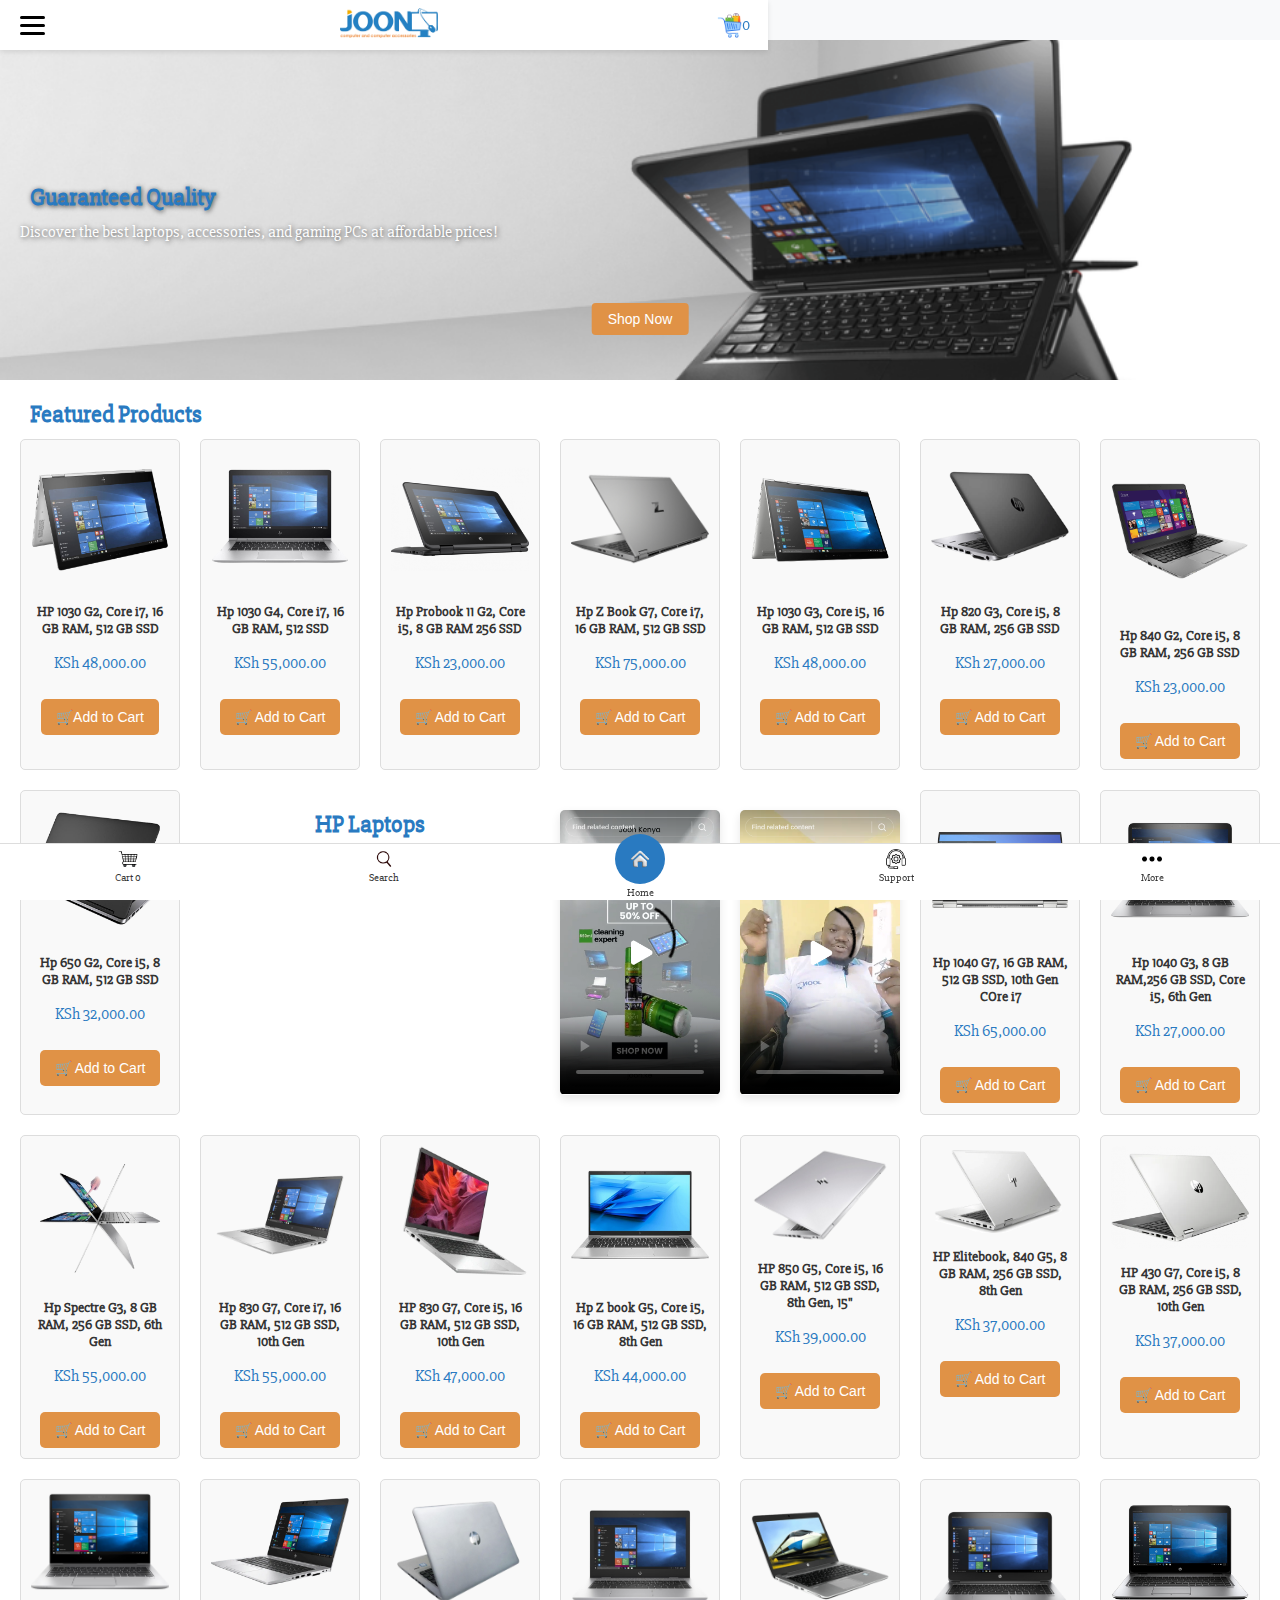
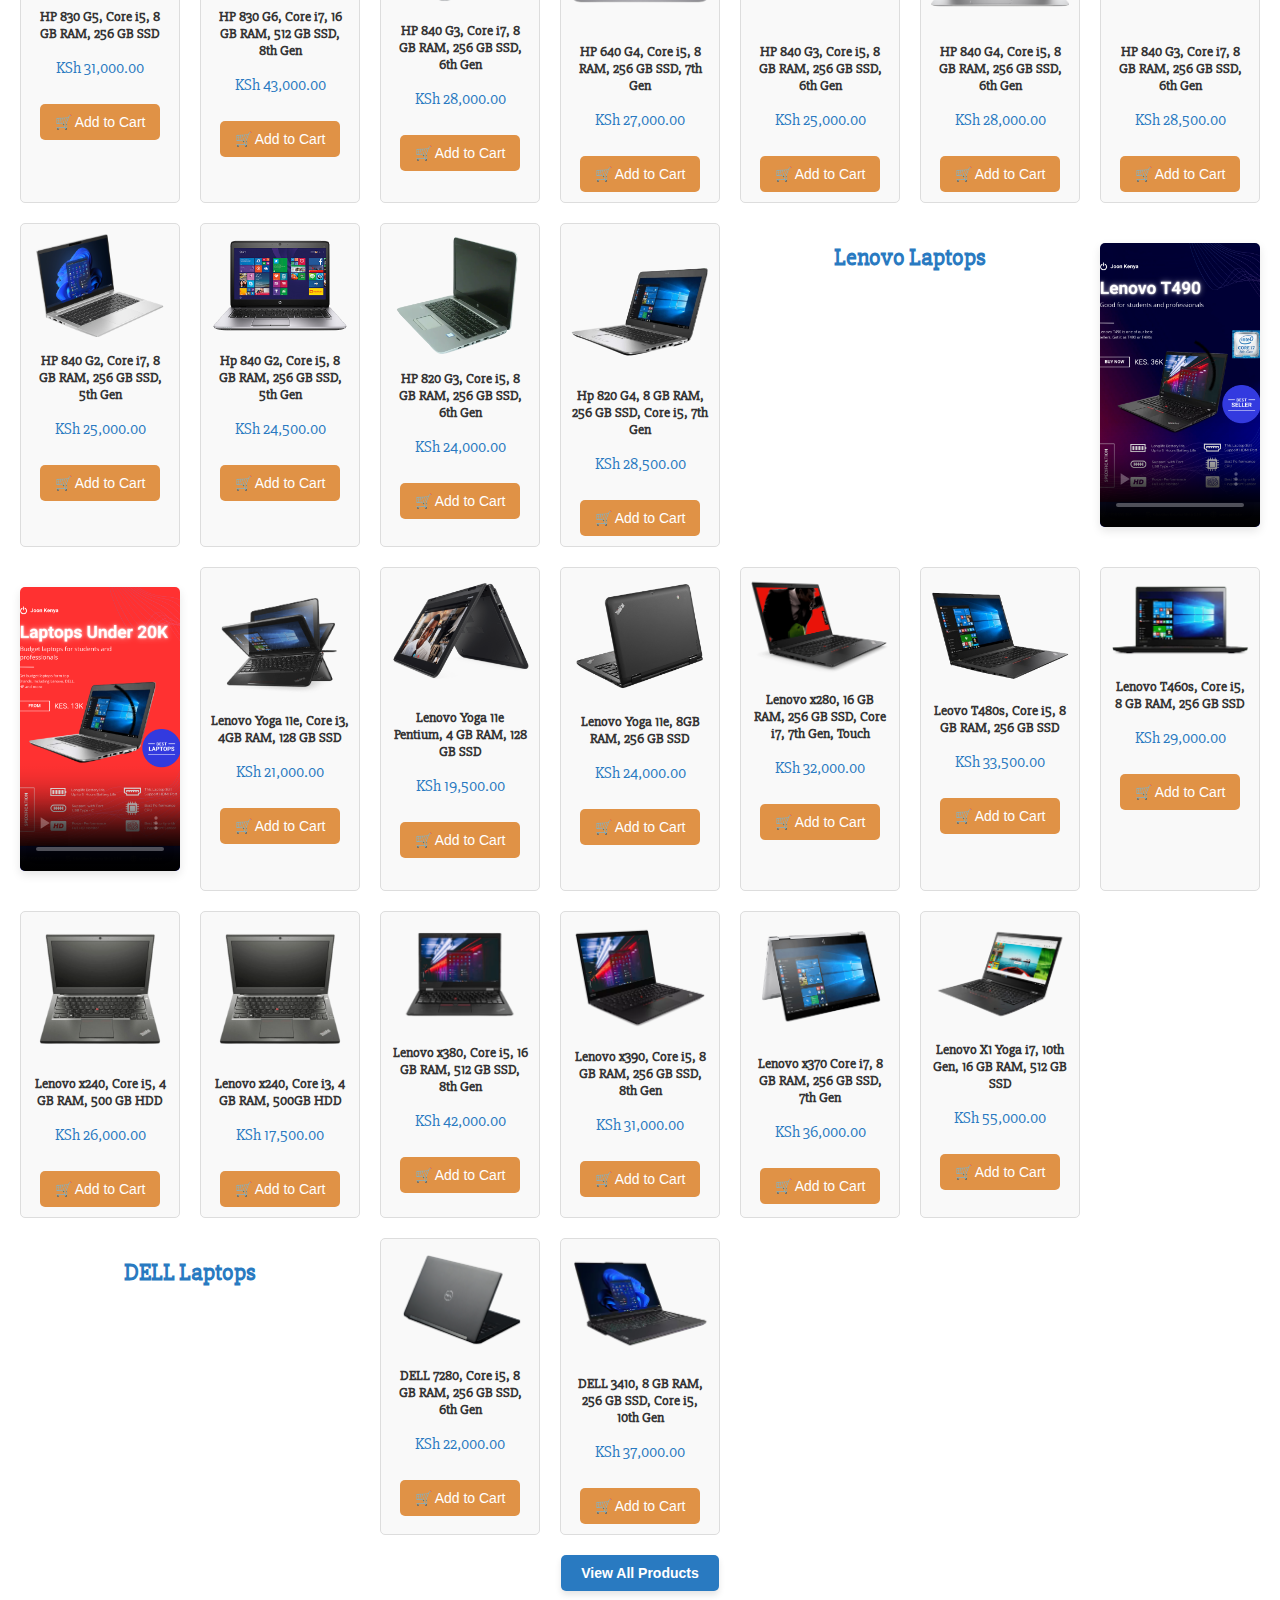
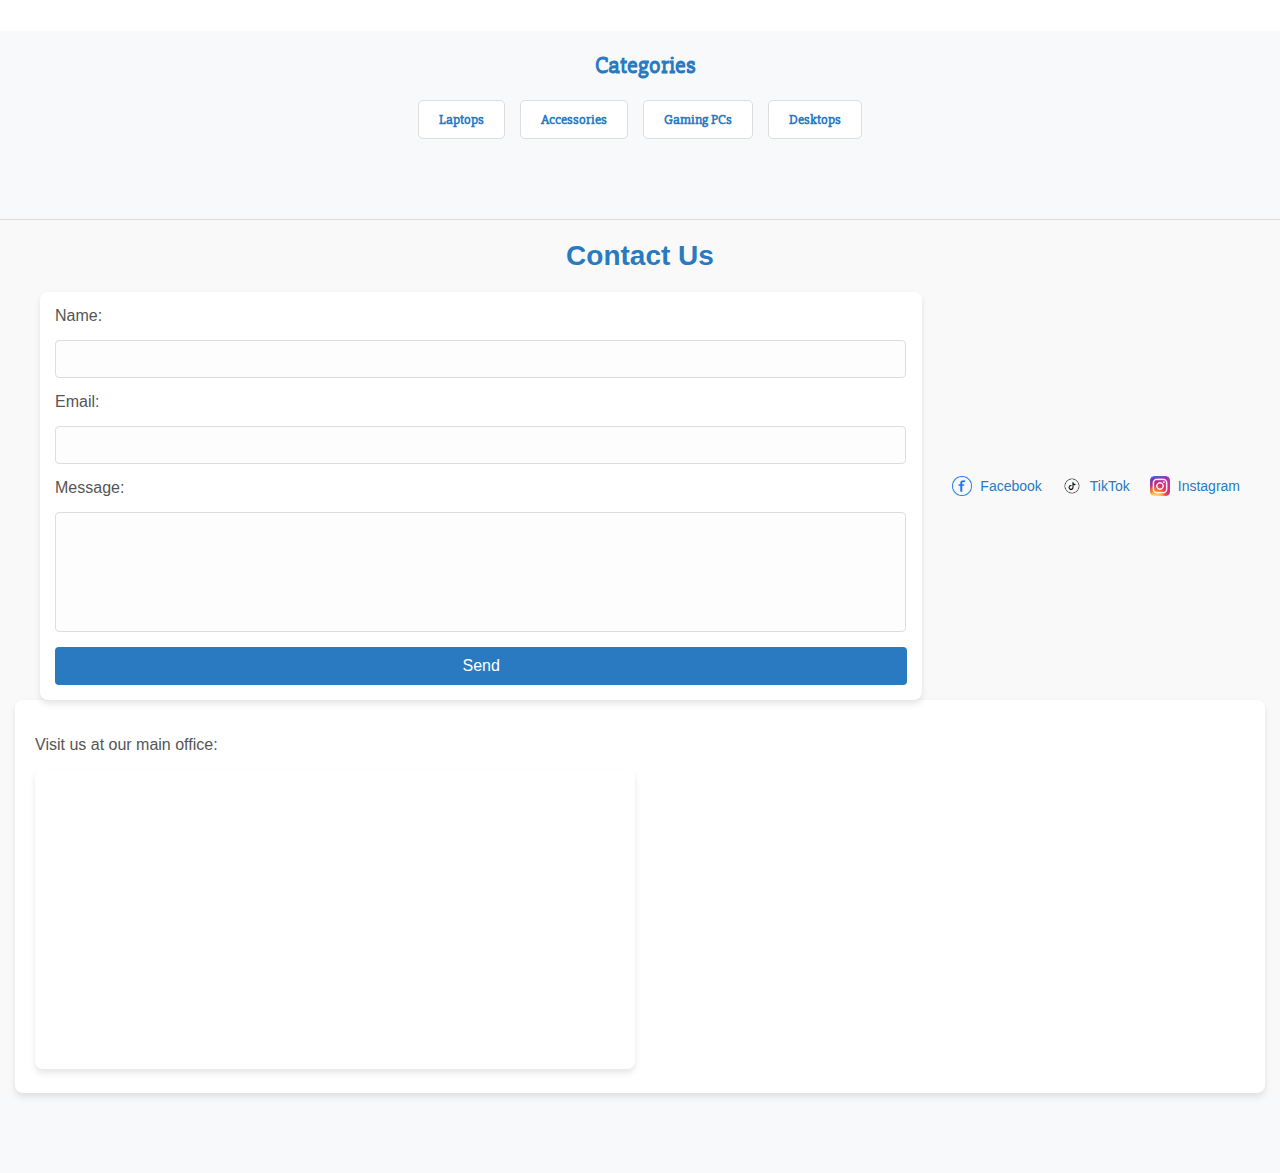
<file: index.html>
<!DOCTYPE html>
<html lang="en">
<head>
  <meta charset="UTF-8">
  <meta name="viewport" content="width=device-width, initial-scale=1.0">
  <title>Joon - Computer and Accessories</title>
  <link href="https://fonts.googleapis.com/css2?family=Slabo+27px&display=swap" rel="stylesheet">
  <link href="https://fonts.googleapis.com/css2?family=Montserrat:wght@400;700&display=swap" rel="stylesheet">
  <link href="https://fonts.googleapis.com/css2?family=Playfair+Display:wght@400;700&display=swap" rel="stylesheet">

  <link rel="stylesheet" href="style.css">

</head>
<body>
    <header id="mobile-header">
        <div class="menu-icon" id="menu-toggle">
          <!-- Hamburger Icon -->
          <span></span>
          <span></span>
          <span></span>
        </div>
                <div class="logo">
          <a href="/">
            <img src="img/logo.png" alt="Joon Company Logo">
          </a>
        </div>



      
        <div class="header-icons">
          <a href="/cart" class="cart-icon">
          <img src="img/cart.png" alt="Cart">
          <span id="cart-count-header">0</span>
        </a>

        
        
        </div>
      </header>  
      <!-- Fullscreen Menu -->
      <nav id="hamburger-menu">
        <div class="menu-header">
  <button id="menu-close">✖</button>
</div>

        <ul>
          <li><a href="#new-in">New in</a></li>
          <li><a href="#Hp">HP Laptops</a></li>
          <li><a href="#Dell">DELL Laptops</a></li>
          <li><a href="#Lenovo">Lenovo Laptops</a></li>
          <li><a href="#mouse">Mouses</a></li>
          <li><a href="#keyboard">Keyboard</a></li>
          <li><a href="#chargers">Laptop Chargers</a></li>
          <li><a href="#monitors">Monitors</a></li>
          <li><a href="#desktops">Desktops</a></li>
          <li><a href="#microphones">Microphones</a></li>
          <li><a href="#headphones">Headphones</a></li>
        </ul>
      </nav>

  <!-- Hero Section -->
  <section id="hero">
    <div>
      <h2>Guaranteed Quality</h2>
      <p>Discover the best laptops, accessories, and gaming PCs at affordable prices!</p>
    </div>
    <div>
      <button>Shop Now</button>
    </div>
  </section>

  

<!-- Featured Products Section -->
<section id="featured-products">
    <h2>Featured Products</h2>
    <div class="product-grid">
      <!-- Loop for 50 Product Items -->
      <!-- Replace 'placeholder-image.jpg' with actual product images -->
      <!-- Repeat this block for each product -->
      <div class="product-item" data-id="21" data-name="HP 1030 G2, Core i7, 16 GB RAM, 512 GB SSD" data-price="48000" data-image="img/hp 1030 g2 i7  16 512.png">
        <img src="img/hp 1030 g2 i7  16 512.png" alt="HP 1030 G2, Core i7, 16 GB RAM, 512 GB SSD">
        <p class="product-title">HP 1030 G2, Core i7, 16 GB RAM, 512 GB SSD</p>
        <p class="product-price">KSh 48,000.00</p>
        <button class="add-to-cart-btn">🛒Add to Cart</button>
      </div>
      <div class="product-item" data-id="22" data-name="Hp 1030 G4, Core i7, 16 GB RAM, 512 SSD" data-price="55000" data-image="img/hp 1030 g4  i7 16 512.png">
        <img src="img/hp 1030 g4  i7 16 512.png" alt="Hp 1030 G4, Core i7, 16 GB RAM, 512 SSD">
        <p class="product-title">Hp 1030 G4, Core i7, 16 GB RAM, 512 SSD</p>
        <p class="product-price">KSh 55,000.00</p>
        <button class="add-to-cart-btn">🛒 Add to Cart</button>
      </div>
      <div class="product-item" data-id="23" data-name="Hp Probook 11 G2, Core i5, 8 GB RAM 256 SSD" data-price="23000" data-image="img/hp 11 g2 i5 8 256.png">
        <img src="img/hp 11 g2 i5 8 256.png" alt="Hp Probook 11 G2, Core i5, 8 GB RAM 256 SSD">
        <p class="product-title">Hp Probook 11 G2, Core i5, 8 GB RAM 256 SSD</p>
        <p class="product-price">KSh 23,000.00</p>
        <button class="add-to-cart-btn">🛒 Add to Cart</button>
      </div>
      <div class="product-item" data-id="24" data-name="Hp Z Book G7, Core i7, 16 GB RAM, 512 GB SSD" data-price="75000" data-image="img/hp z book i7 g7 10th gen.png">
        <img src="img/hp z book i7 g7 10th gen.png" alt="hp z book i7 g7 10th gen">
        <p class="product-title">Hp Z Book G7, Core i7, 16 GB RAM, 512 GB SSD</p>
        <p class="product-price">KSh 75,000.00</p>
        <button class="add-to-cart-btn">🛒 Add to Cart</button>
      </div>
      <div class="product-item" data-id="25" data-name="Hp 1030 G3, Core i5, 16 GB RAM, 512 GB SSD" data-price="48000" data-image="img/hp 1030g3  i5  16 512.png">
        <img src="img/hp 1030g3  i5  16 512.png" alt="hp 1030g3 i5 16 512">
        <p class="product-title">Hp 1030 G3, Core i5, 16 GB RAM, 512 GB SSD</p>
        <p class="product-price">KSh 48,000.00</p>
        <button class="add-to-cart-btn">🛒 Add to Cart</button>
      </div>
      <div class="product-item" data-id="26" data-name="Hp 820 G3, Core i5, 8 GB RAM, 256 GB SSD" data-price="27000" data-image="img/hp 820 g3  i5  8 256.png">
        <img src="img/hp 820 g3  i5  8 256.png" alt="Hp 820 G3, Core i5, 8 GB RAM, 256 GB SSD">
        <p class="product-title">Hp 820 G3, Core i5, 8 GB RAM, 256 GB SSD</p>
        <p class="product-price">KSh 27,000.00</p>
        <button class="add-to-cart-btn">🛒 Add to Cart</button>
      </div>
      <div class="product-item" data-id="27" data-name="Hp 840 G2, Core i5, 8 GB RAM, 256 GB SSD" data-price="23000" data-image="img/hp 840 g2 i5 8 256.png">
        <img src="img/hp 840 g2 i5 8 256.png" alt="Hp 840 G2, Core i5, 8 GB RAM, 256 GB SSD">
        <p class="product-title">Hp 840 G2, Core i5, 8 GB RAM, 256 GB SSD</p>
        <p class="product-price">KSh 23,000.00</p>
        <button class="add-to-cart-btn">🛒 Add to Cart</button>
      </div>
      <div class="product-item" data-id="28" data-name="Hp 650 G2, Core i5, 8 GB RAM, 512 GB SSD" data-price="32000" data-image="img/Hp 650 G2 Core i5 8 GB 512.png">
        <img src="img/Hp 650 G2 Core i5 8 GB 512.png" alt="Hp 650 G2 Core i5 8 GB 512 SSD">
        <p class="product-title">Hp 650 G2, Core i5, 8 GB RAM, 512 GB SSD</p>
        <p class="product-price">KSh 32,000.00</p>
        <button class="add-to-cart-btn">🛒 Add to Cart </button>
      </div>
      

      <h2 class="section-heading">HP Laptops</h2>

<!-- Video 1 -->
<div class="video-container">
    <video controls poster="img/handboss-poster.png">
      <source src="img/handboss.mp4" type="video/mp4">
      Your browser does not support the video tag.
    </video>
  </div>
  
  <!-- Video 2 -->
  <div class="video-container">
    <video controls poster="img/laptopstand.png">
      <source src="img/laptopstand.mp4" type="video/mp4">
      Your browser does not support the video tag.
    </video>
  </div>
  

  <div class="product-item" data-id="1" data-name="Hp 1040 G7, 16 GB RAM, 512 GB SSD, 10th Gen Core i7" data-price="65000" data-image="img/Hp 1040g7 16 512ssd 10th gen i7.png">
    <img src="img/Hp 1040g7 16 512ssd 10th gen i7.png" alt="Hp 1040g7 16/512ssd 10th gen i7">
    <p class="product-title">Hp 1040 G7, 16 GB RAM, 512 GB SSD, 10th Gen COre i7</p>
    <p class="product-price">KSh 65,000.00</p>
    <button class="add-to-cart-btn">🛒 Add to Cart</button>
  </div>
  <div class="product-item" data-id="2" data-name="Hp 1040 G3, 8 GB RAM, 256 GB SSD, Core i5, 6th Gen" data-price="27000" data-image="img/Hp 1040 G3 8 256ssd i5.png">
    <img src="img/Hp 1040 G3 8 256ssd i5.png" alt="Product 2 Image">
    <p class="product-title">Hp 1040 G3, 8 GB RAM,256 GB SSD, Core i5, 6th Gen</p>
    <p class="product-price">KSh 27,000.00</p>
    <button class="add-to-cart-btn">🛒 Add to Cart</button>
  </div>
  <div class="product-item" data-id="3" data-name="Hp Spectre G3, 8 GB RAM, 256 GB SSD, 6th Gen" data-price="55000" data-image="img/Spectre 8 256 ssd 6th gen.png">
    <img src="img/Spectre 8 256 ssd 6th gen.png" alt="HP Spectre 8/256 ssd 6th gen">
    <p class="product-title">Hp Spectre G3, 8 GB RAM, 256 GB SSD, 6th Gen</p>
    <p class="product-price">KSh 55,000.00</p>
    <button class="add-to-cart-btn">🛒 Add to Cart</button>
  </div>
  <div class="product-item" data-id="4" data-name="Hp 830 G7, Core i7, 16 GB RAM, 512 GB SSD, 10th Gen" data-price="55000" data-image="img/HP 830 G7 i7 16 512 ssd 10th Gen.avif">
    <img src="img/HP 830 G7 i7 16 512 ssd 10th Gen.avif" alt="Hp 830 G7, Core i7, 16 GB RAM, 512 GB SSD, 10th Gen">
    <p class="product-title">Hp 830 G7, Core i7, 16 GB RAM, 512 GB SSD, 10th Gen</p>
    <p class="product-price">KSh 55,000.00</p>
    <button class="add-to-cart-btn">🛒 Add to Cart</button>
  </div>
  <div class="product-item" data-id="5" data-name="HP 830 G7, Core i5, 16 GB RAM, 512 GB SSD, 10th Gen" data-price="47000" data-image="img/HP Elitebook 830 G7 i5 16 512 ssd.webp">
    <img src="img/HP Elitebook 830 G7 i5 16 512 ssd.webp" alt="HP Elitebook 830 G7 i5 16 512 ssd">
    <p class="product-title">HP 830 G7, Core i5, 16 GB RAM, 512 GB SSD, 10th Gen</p>
    <p class="product-price">KSh 47,000.00</p>
    <button class="add-to-cart-btn">🛒 Add to Cart</button>
  </div>
  <div class="product-item" data-id="6" data-name="Hp Z book G5, Core i5, 16 GB RAM, 512 GB SSD, 8th Gen" data-price="44000" data-image="img/Z book G5 i5 16 512 ssd.png">
    <img src="img/Z book G5 i5 16 512 ssd.png" alt="Hp Z book G5, Core i5, 16 GB RAM, 512 GB SSD, 8th Gen">
    <p class="product-title">Hp Z book G5, Core i5, 16 GB RAM, 512 GB SSD, 8th Gen</p>
    <p class="product-price">KSh 44,000.00</p>
    <button class="add-to-cart-btn">🛒 Add to Cart</button>
  </div>
  <div class="product-item" data-id="7" data-name="HP 850 G5, Core i5, 16 GB RAM, 512 GB SSD, 8th Gen, 15 inch" data-price="39000" data-image="img/850 G5 i5 16 512 ssd  15 inch.jpg">
    <img src="img/850 G5 i5 16 512 ssd  15 inch.jpg" alt="HP 850 G5, Core i5, 16 GB RAM, 512 GB SSD, 8th Gen, 1">
    <p class="product-title">HP 850 G5, Core i5, 16 GB RAM, 512 GB SSD, 8th Gen, 15"</p>
    <p class="product-price">KSh 39,000.00</p>
    <button class="add-to-cart-btn">🛒 Add to Cart</button>
  </div>
  <div class="product-item" data-id="8" data-name="HP Elitebook, 840 G5, 8 GB RAM, 256 GB SSD, 8th Gen" data-price="37000" data-image="img/840 G5 8 256 ssd i7.webp">
    <img src="img/840 G5 8 256 ssd i7.webp" alt="HP Elitebook, 840 G5, 8 GB RAM, 256 GB SSD, 8th Gen">
    <p class="product-title">HP Elitebook, 840 G5, 8 GB RAM, 256 GB SSD, 8th Gen</p>
    <p class="product-price">KSh 37,000.00</p>
    <button class="add-to-cart-btn">🛒 Add to Cart</button>
  </div>
  <div class="product-item" data-id="9" data-name="HP 430 G7, Core i5, 8 GB RAM, 256 GB SSD, 10th Gen" data-price="37000" data-image="img/430 G7 i5 8256 ssd.webp">
    <img src="img/430 G7 i5 8256 ssd.webp" alt="430 G7 i5 8256 ssd">
    <p class="product-title">HP 430 G7, Core i5, 8 GB RAM, 256 GB SSD, 10th Gen</p>
    <p class="product-price">KSh 37,000.00</p>
    <button class="add-to-cart-btn">🛒 Add to Cart</button>
  </div>
  <!-- Repeat the structure for the rest of your products -->
  
  <div class="product-item" data-id="10" data-name="HP 830 G5, Core i5, 8 GB RAM, 256 GB SSD" data-price="31000" data-image="img/HP_830_G5__Core_i5__8_GB_RAM__256_GB_SSD.avif">
    <img src="img/HP_830_G5__Core_i5__8_GB_RAM__256_GB_SSD.avif" alt="HP 830 G5, Core i5, 8 GB RAM, 256 GB SSD">
    <p class="product-title">HP 830 G5, Core i5, 8 GB RAM, 256 GB SSD</p>
    <p class="product-price">KSh 31,000.00</p>
    <button class="add-to-cart-btn">🛒 Add to Cart</button>
  </div>
  <div class="product-item" data-id="11" data-name="HP 830 G6, Core i7, 16 GB RAM, 512 GB SSD, 8th Gen" data-price="43000" data-image="img/830 G6 i7 16 512ssd touch 8th gen.webp">
    <img src="img/830 G6 i7 16 512ssd touch 8th gen.webp" alt="HP 830 G6, Core i7, 16 GB RAM, 512 GB SSD, Touch, 8th Gen">
    <p class="product-title">HP 830 G6, Core i7, 16 GB RAM, 512 GB SSD, 8th Gen</p>
    <p class="product-price">KSh 43,000.00</p>
    <button class="add-to-cart-btn">🛒 Add to Cart</button>
  </div>
  <div class="product-item" data-id="12" data-name="HP 840 G3, Core i7, 8 GB RAM, 256 GB SSD, 6th Gen" data-price="28000" data-image="img/HP 840 G3, Core i7, 8 GB RAM, 256 GB SSD, 6th Gen.png">
    <img src="img/HP 840 G3, Core i7, 8 GB RAM, 256 GB SSD, 6th Gen.png" alt="HP 840 G3, Core i7, 8 GB RAM, 256 GB SSD, 6th Gen">
    <p class="product-title">HP 840 G3, Core i7, 8 GB RAM, 256 GB SSD, 6th Gen</p>
    <p class="product-price">KSh 28,000.00</p>
    <button class="add-to-cart-btn">🛒 Add to Cart</button>
  </div>
  <div class="product-item" data-id="13" data-name="HP 640 G4, Core i5, 8 RAM, 256 GB SSD, 7th Gen" data-price="27000" data-image="img/640 G4 i5 8 256 ssd.png">
    <img src="img/640 G4 i5 8 256 ssd.png" alt="640 G4 i5 8 256 ssd">
    <p class="product-title">HP 640 G4, Core i5, 8 RAM, 256 GB SSD, 7th Gen</p>
    <p class="product-price">KSh 27,000.00</p>
    <button class="add-to-cart-btn">🛒 Add to Cart</button>
  </div>
  <div class="product-item" data-id="14" data-name="HP 840 G3, Core i5, 8 GB RAM, 256 GB SSD, 6th Gen" data-price="25000" data-image="img/840 G3 i5 8 256 ssd 6th gen.png">
    <img src="img/840 G3 i5 8 256 ssd 6th gen.png" alt="HP 840 G3, Core i5, 8 GB RAM, 256 GB SSD, 6th Gen">
    <p class="product-title">HP 840 G3, Core i5, 8 GB RAM, 256 GB SSD, 6th Gen</p>
    <p class="product-price">KSh 25,000.00</p>
    <button class="add-to-cart-btn">🛒 Add to Cart</button>
  </div>
  <div class="product-item" data-id="15" data-name="HP 840 G4, Core i5, 8 GB RAM, 256 GB SSD, 6th Gen" data-price="28000" data-image="img/840 G4 i5 8 256ssd Touch 6th gen.png">
    <img src="img/840 G4 i5 8 256ssd Touch 6th gen.png" alt="HP 840 G4, Core i5, 8 GB RAM, 256 GB SSD, 6th Gen">
    <p class="product-title">HP 840 G4, Core i5, 8 GB RAM, 256 GB SSD, 6th Gen</p>
    <p class="product-price">KSh 28,000.00</p>
    <button class="add-to-cart-btn">🛒 Add to Cart</button>
  </div>
  <div class="product-item" data-id="16" data-name="HP 840 G3, Core i7, 8 GB RAM, 256 GB SSD, 6th Gen" data-price="28500" data-image="img/840 G3 i7 8 256ssd 6th Gen.png">
    <img src="img/840 G3 i7 8 256ssd 6th Gen.png" alt="HP 840 G3, Core i7, 8 GB RAM, 256 GB SSD, 6th Gen">
    <p class="product-title">HP 840 G3, Core i7, 8 GB RAM, 256 GB SSD, 6th Gen</p>
    <p class="product-price">KSh 28,500.00</p>
    <button class="add-to-cart-btn">🛒 Add to Cart</button>
  </div>
  <div class="product-item" data-id="17" data-name="HP 840 G2, Core i7, 8 GB RAM, 256 GB SSD, 5th Gen" data-price="25000" data-image="img/840 G2 i7 8 256 ssd.png">
    <img src="img/840 G2 i7 8 256 ssd.png" alt="HP 840 G2, Core i7, 8 GB RAM, 256 GB SSD, 5th Gen">
    <p class="product-title">HP 840 G2, Core i7, 8 GB RAM, 256 GB SSD, 5th Gen</p>
    <p class="product-price">KSh 25,000.00</p>
    <button class="add-to-cart-btn">🛒 Add to Cart</button>
  </div>
  <div class="product-item" data-id="18" data-name="Hp 840 G2, Core i5, 8 GB RAM, 256 GB SSD, 5th Gen" data-price="24500" data-image="img/Hp 840 G2, Core i5, 8 GB RAM, 256 GB SSD.png">
    <img src="img/Hp 840 G2, Core i5, 8 GB RAM, 256 GB SSD.png" alt="Hp 840 G2, Core i5, 8 GB RAM, 256 GB SSD, 5th Gen">
    <p class="product-title">Hp 840 G2, Core i5, 8 GB RAM, 256 GB SSD, 5th Gen</p>
    <p class="product-price">KSh 24,500.00</p>
    <button class="add-to-cart-btn">🛒 Add to Cart</button>
  </div>
  <div class="product-item" data-id="19" data-name="HP 820 G3, Core i5, 8 GB RAM, 256 GB SSD, 6th Gen" data-price="24000" data-image="img/820 G3 i5 8 256ssd.png">
    <img src="img/820 G3 i5 8 256ssd.png" alt="HP 820 G3, Core i5, 8 GB RAM, 256 GB SSD, 6th Gen">
    <p class="product-title">HP 820 G3, Core i5, 8 GB RAM, 256 GB SSD, 6th Gen</p>
    <p class="product-price">KSh 24,000.00</p>
    <button class="add-to-cart-btn">🛒 Add to Cart</button>
  </div>
  <div class="product-item" data-id="20" data-name="Hp 820 G4, 8 GB RAM, 256 GB SSD, Core i5, 7th Gen" data-price="28500" data-image="img/Hp 820 G4, 8 GB RAM, 256 GB SSD.png">
    <img src="img/Hp 820 G4, 8 GB RAM, 256 GB SSD.png" alt="Hp 820 G4, 8 GB RAM, 256 GB SSD, Core i5, 7th Gen">
    <p class="product-title">Hp 820 G4, 8 GB RAM, 256 GB SSD, Core i5, 7th Gen</p>
    <p class="product-price">KSh 28,500.00</p>
    <button class="add-to-cart-btn">🛒 Add to Cart</button>
  </div>
  

      <h2 class="section-heading">Lenovo Laptops</h2>

<!-- Video 1 -->
<div class="video-container">
    <video controls poster="img/lenovot490.png">
      <source src="img/t490.mp4" type="video/mp4">
      Your browser does not support the video tag.
    </video>
  </div>
  
  <!-- Video 2 -->
  <div class="video-container">
    <video controls poster="img/Laptops under 20k.png">
      <source src="img/laptopsunder20k.mp4" type="video/mp4">
      Your browser does not support the video tag.
    </video>
  </div>

  <div class="product-item" data-id="29" data-name="Lenovo Yoga 11e, Core i3, 4GB RAM, 128 GB SSD" data-price="21000" data-image="img/Yoga 11e i3 4 128ssd 7th gen.png">
    <img src="img/Yoga 11e i3 4 128ssd 7th gen.png" alt="Lenovo Yoga 11e, Core i3, 4GB RAM, 128 GB SSD, 7th Gen">
    <p class="product-title">Lenovo Yoga 11e, Core i3, 4GB RAM, 128 GB SSD</p>
    <p class="product-price">KSh 21,000.00</p>
    <button class="add-to-cart-btn">🛒 Add to Cart</button>
  </div>
  <div class="product-item" data-id="30" data-name="Lenovo Yoga 11e Pentium, 4 GB RAM, 128 GB SSD" data-price="19500" data-image="img/Yoga 11e pentium 4 128 ssd.png">
    <img src="img/Yoga 11e pentium 4 128 ssd.png" alt="Yoga 11e Pentium, 4 GB RAM, 128 GB SSD">
    <p class="product-title">Lenovo Yoga 11e Pentium, 4 GB RAM, 128 GB SSD</p>
    <p class="product-price">KSh 19,500.00</p>
    <button class="add-to-cart-btn">🛒 Add to Cart</button>
  </div>
  <div class="product-item" data-id="31" data-name="Lenovo Yoga 11e, 8GB RAM, 256 GB SSD" data-price="24000" data-image="img/Yoga_11e__i5_7th_Gen__8256_ssd.png">
    <img src="img/Yoga_11e__i5_7th_Gen__8256_ssd.png" alt="Lenovo Yoga 11e, 8GB RAM, 256 GB SSD">
    <p class="product-title">Lenovo Yoga 11e, 8GB RAM, 256 GB SSD</p>
    <p class="product-price">KSh 24,000.00</p>
    <button class="add-to-cart-btn">🛒 Add to Cart</button>
  </div>
  <div class="product-item" data-id="32" data-name="Lenovo x280, 16 GB RAM, 256 GB SSD, Core i7, 7th Gen, Touch" data-price="32000" data-image="img/x280 16 256ssd i7 Touch.png">
    <img src="img/x280 16 256ssd i7 Touch.png" alt="Lenovo x280, 16 GB RAM, 256 GB SSD, Core i7 Touch">
    <p class="product-title">Lenovo x280, 16 GB RAM, 256 GB SSD, Core i7, 7th Gen, Touch</p>
    <p class="product-price">KSh 32,000.00</p>
    <button class="add-to-cart-btn">🛒 Add to Cart</button>
  </div>
  <div class="product-item" data-id="33" data-name="Lenovo T480s, Core i5, 8 GB RAM, 256 GB SSD" data-price="33500" data-image="img/T480s i5 8 256ssd.png">
    <img src="img/T480s i5 8 256ssd.png" alt="Leovo T480s, Core i5, 8 GB RAM, 256 GB SSD">
    <p class="product-title">Leovo T480s, Core i5, 8 GB RAM, 256 GB SSD</p>
    <p class="product-price">KSh 33,500.00</p>
    <button class="add-to-cart-btn">🛒 Add to Cart</button>
  </div>
  <div class="product-item" data-id="34" data-name="Lenovo T460s, Core i5, 8 GB RAM, 256 GB SSD" data-price="29000" data-image="img/Lenovo T460s, Core i5, 8 GB RAm, 256 GB SSD.webp">
    <img src="img/Lenovo T460s, Core i5, 8 GB RAm, 256 GB SSD.webp" alt="Lenovo T460s, Core i5, 8 GB RAm, 256 GB SSD">
    <p class="product-title">Lenovo T460s, Core i5, 8 GB RAM, 256 GB SSD</p>
    <p class="product-price">KSh 29,000.00</p>
    <button class="add-to-cart-btn">🛒 Add to Cart</button>
  </div>
  <div class="product-item" data-id="35" data-name="Lenovo x240, Core i5, 4 GB RAM, 500 GB HDD" data-price="26000" data-image="img/x240 i5 4 500HDD.png">
    <img src="img/x240 i5 4 500HDD.png" alt="x240 i5 4 500HDD">
    <p class="product-title">Lenovo x240, Core i5, 4 GB RAM, 500 GB HDD</p>
    <p class="product-price">KSh 26,000.00</p>
    <button class="add-to-cart-btn">🛒 Add to Cart</button>
  </div>
  <div class="product-item" data-id="36" data-name="Lenovo x240, Core i3, 4 GB RAM, 500GB HDD" data-price="17500" data-image="img/x240 i3 4 500HDD.png">
    <img src="img/x240 i3 4 500HDD.png" alt="Lenovo x240, Core i3, 4 GB RAM, 500GB HDD">
    <p class="product-title">Lenovo x240, Core i3, 4 GB RAM, 500GB HDD</p>
    <p class="product-price">KSh 17,500.00</p>
    <button class="add-to-cart-btn">🛒 Add to Cart</button>
  </div>
  <div class="product-item" data-id="37" data-name="Lenovo x380, Core i5, 16 GB RAM, 512 GB SSD, 8th Gen" data-price="42000" data-image="img/x380 i5 16 512ssd 8th gen.png">
    <img src="img/x380 i5 16 512ssd 8th gen.png" alt="Lenovo x380, Core i5, 16 GB RAM, 512 GB SSD, 8th Gen">
    <p class="product-title">Lenovo x380, Core i5, 16 GB RAM, 512 GB SSD, 8th Gen</p>
    <p class="product-price">KSh 42,000.00</p>
    <button class="add-to-cart-btn">🛒 Add to Cart</button>
  </div>
  <div class="product-item" data-id="38" data-name="Lenovo x390, Core i5, 8 GB RAM, 256 GB SSD, 8th Gen" data-price="31000" data-image="img/Lenovo x390, Core i5, 8 GB RAM, 256 GB SSD, 8th Gen.png">
    <img src="img/Lenovo x390, Core i5, 8 GB RAM, 256 GB SSD, 8th Gen.png" alt="Lenovo x390, Core i5, 8 GB RAM, 256 GB SSD, 8th Gen">
    <p class="product-title">Lenovo x390, Core i5, 8 GB RAM, 256 GB SSD, 8th Gen</p>
    <p class="product-price">KSh 31,000.00</p>
    <button class="add-to-cart-btn">🛒 Add to Cart</button>
  </div>
  <div class="product-item" data-id="39" data-name="Lenovo x370, Core i7, 8 GB RAM, 256 GB SSD, 7th Gen" data-price="36000" data-image="img/x370 i7 8 256 ssd 7th Gen.webp">
    <img src="img/x370 i7 8 256 ssd 7th Gen.webp" alt="Lenovo x370 Core i7, 8 GB RAM, 256 GB SSD, 7th Gen">
    <p class="product-title">Lenovo x370 Core i7, 8 GB RAM, 256 GB SSD, 7th Gen</p>
    <p class="product-price">KSh 36,000.00</p>
    <button class="add-to-cart-btn">🛒 Add to Cart</button>
  </div>
  <div class="product-item" data-id="40" data-name="Lenovo X1 Yoga i7, 10th Gen, 16 GB RAM, 512 GB SSD" data-price="55000" data-image="img/X1 yoga i7 10th gen16 512 ssd.png">
    <img src="img/X1 yoga i7 10th gen16 512 ssd.png" alt="Lenovo X1 Yoga i7, 10th Gen, 16 GB RAM, 512 GB SSD">
    <p class="product-title">Lenovo X1 Yoga i7, 10th Gen, 16 GB RAM, 512 GB SSD</p>
    <p class="product-price">KSh 55,000.00</p>
    <button class="add-to-cart-btn">🛒 Add to Cart</button>
  </div>
  
      <h2 class="section-heading">DELL Laptops</h2>
      
      <div class="product-item" data-id="41" data-name="DELL 7280, Core i5, 8 GB RAM, 256 GB SSD, 6th Gen" data-price="22000" data-image="img/7280 i5 8 256 ssd 6th gen.png">
        <img src="img/7280 i5 8 256 ssd 6th gen.png" alt="DELL 7280, Core i5, 8 GB RAM, 256 GB SSD, 6th Gen">
        <p class="product-title">DELL 7280, Core i5, 8 GB RAM, 256 GB SSD, 6th Gen</p>
        <p class="product-price">KSh 22,000.00</p>
        <button class="add-to-cart-btn">🛒 Add to Cart</button>
      </div>
      <div class="product-item" data-id="42" data-name="DELL 3410, 8 GB RAM, 256 GB SSD, Core i5, 10th Gen" data-price="37000" data-image="img/3410 8 256dssd i5 10th gen.png">
        <img src="img/3410 8 256dssd i5 10th gen.png" alt="DELL 3410, 8 GB RAM, 256 GB SSD, Core i5, 10th Gen">
        <p class="product-title">DELL 3410, 8 GB RAM, 256 GB SSD, Core i5, 10th Gen</p>
        <p class="product-price">KSh 37,000.00</p>
        <button class="add-to-cart-btn">🛒 Add to Cart</button>
      </div>      
    </div>
    </div>
    
  
    <!-- View All Button -->
    <div id="view-all">
        <button onclick="location.href='#categories'">View All Products</button>
    </div>
  </section>
  

  <section id="categories">
    <h2>Categories</h2>
    <div class="category-list">
      <a href="#laptops" class="category-item">Laptops</a>
      <a href="#accessories" class="category-item">Accessories</a>
      <a href="#gaming-pcs" class="category-item">Gaming PCs</a>
      <a href="#desktops" class="category-item">Desktops</a>
    </div>
  </section>
  <div class="contact-footer-container">
    <!-- Contact Us Section -->
    <section id="contact">
        <h2>Contact Us</h2>
        
        <div class="contact-columns">
            <!-- Contact Form -->
            <div id="contact-form" class="contact-form">
              <form action="mailto:info@example.com" method="post" enctype="text/plain">
                  <label for="name">Name:</label>
                  <input type="text" id="name" name="name" required>
                  <label for="email">Email:</label>
                  <input type="email" id="email" name="email" required>
                  <label for="message">Message:</label>
                  <textarea id="message" name="message" required></textarea>
                  <button type="submit">Send</button>
              </form>
          </div>
          
                
                <div class="social-links">
                  <a href="https://www.facebook.com/profile.php?id=61565670460976" target="_blank" class="social-icon">
                      <img src="icons/facebook-icon.webp" alt="Facebook">
                      Facebook
                  </a>
                  <a href="https://www.tiktok.com/@joonlimited?_t=8relNIMrCkh&_r=1" target="_blank" class="social-icon">
                      <img src="icons/tiktok-icon.png" alt="TikTok">
                      TikTok
                  </a>
                  <a href="https://www.instagram.com/kennomollo/" target="_blank" class="social-icon">
                      <img src="icons/instagram-icon.webp" alt="Instagram">
                      Instagram
                  </a>
              </div>
              
            </div>

            <!-- Location Map -->
            <div class="location-map">
                <p>Visit us at our main office:</p>
                <iframe src="https://www.google.com/maps/embed?pb=!1m18!1m12!1m3!1d3989.8123066233206!2d34.75251787496466!3d-0.09947929989953835!2m3!1f0!2f0!3f0!3m2!1i1024!2i768!4f13.1!3m3!1m2!1s0x182aa5fe1dbfbeb1%3A0xafe9937d44abce86!2sThe%20Glassbox!5e0!3m2!1sen!2ske!4v1732436308076!5m2!1sen!2ske" width="600" height="450" style="border:0;" allowfullscreen="" loading="lazy" referrerpolicy="no-referrer-when-downgrade"></iframe>

            </div>
        </div>
    </section>

  <!-- Footer Section -->
  <footer>
    <div id="bottom-menu">
        <a href="cart.html" class="cart-icon">
            <img src="icons/cart-icon.png" alt="Cart">
            <p>Cart <span id="cart-count-footer">0</span></p>
        </a>
        
      <a href="#search">
        <img src="icons/search-icon.png" alt="Search">
        <p>Search</p>
      </a>
      <a href="#home" class="home-icon">
        <img src="icons/home.webp" alt="Home">
        <p>Home</p>
      </a>
      <a id="support-icon" href="#contact-form">
        <img src="icons/support-icon.png" alt="Support">
        <p>Support</p>
    </a>
    
      <a href="#more">
        <img src="icons/more-icon.png" alt="More">
        <p>More</p>
      </a>
    </div>
  </footer>
  
  <script src="scripts.js"></script>
</body>
</html>
</file>
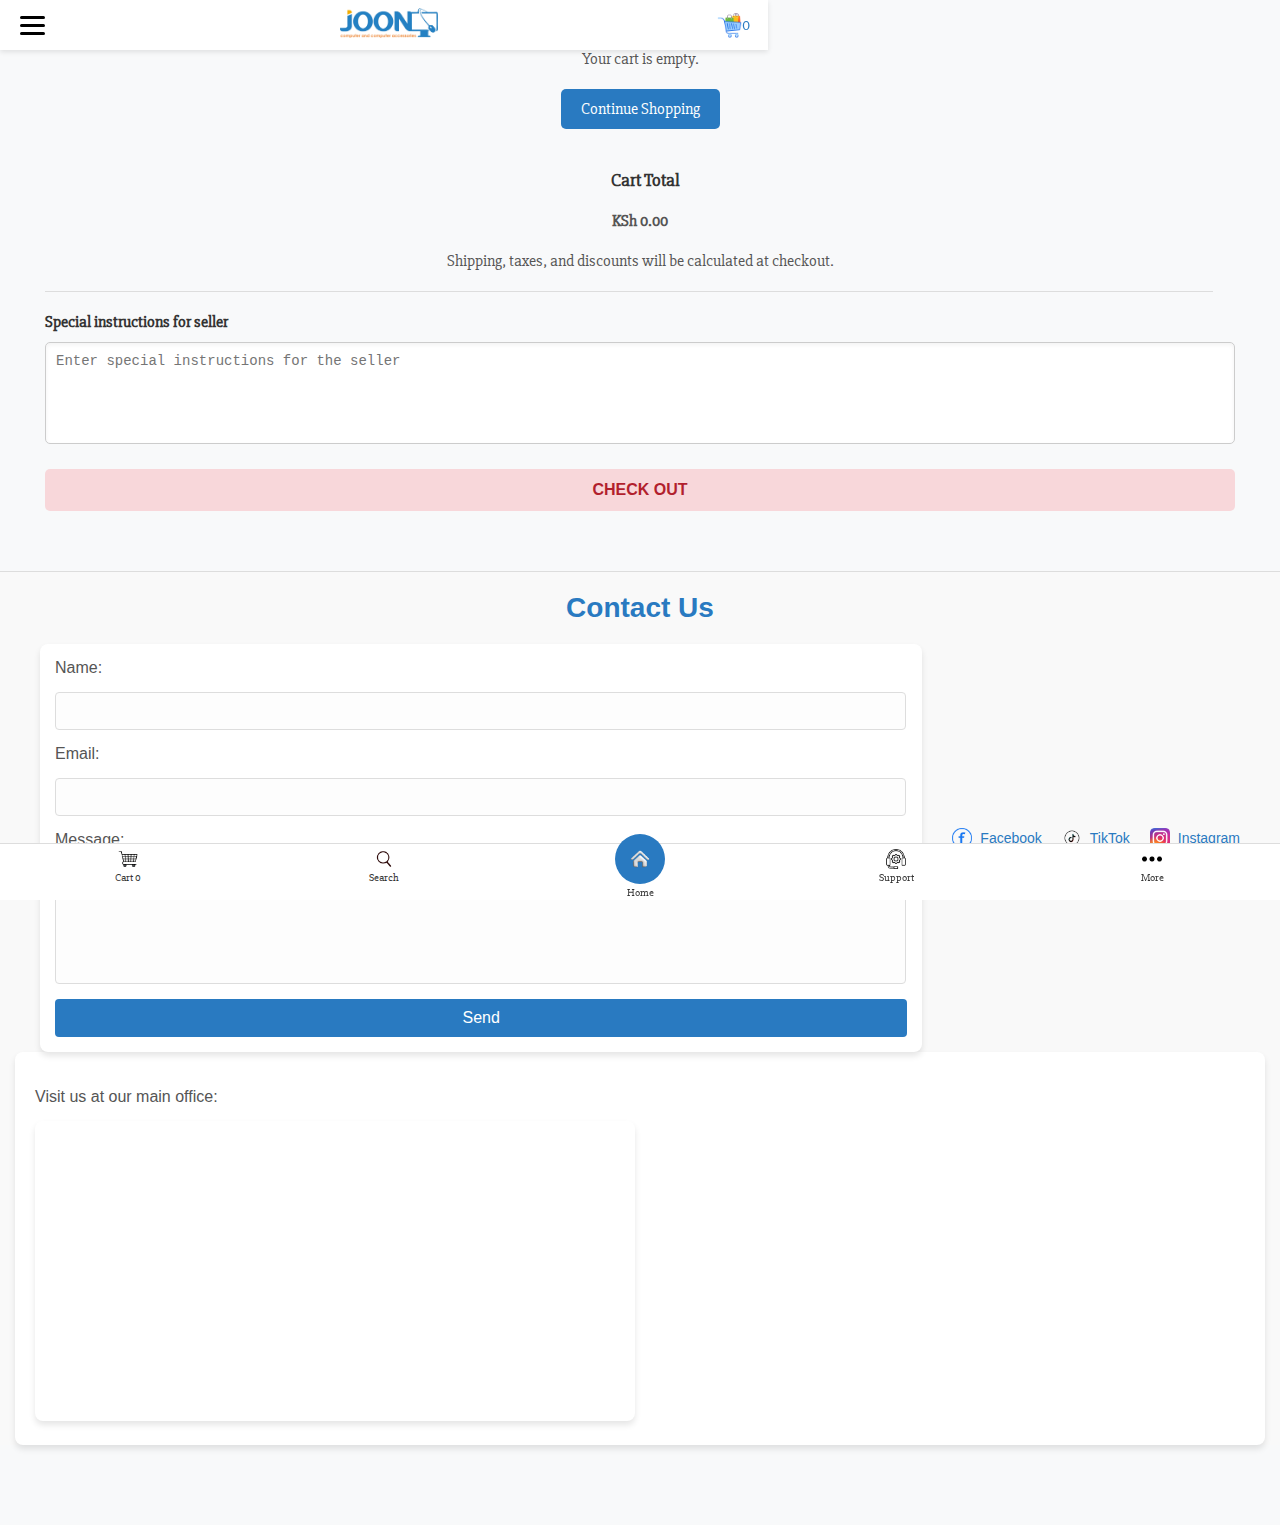
<file: cart.html>
<!DOCTYPE html>
<html lang="en">
<head>
  <meta charset="UTF-8">
  <meta name="viewport" content="width=device-width, initial-scale=1.0">
  <title>Joon - Computer and Accessories</title>
  <link href="https://fonts.googleapis.com/css2?family=Slabo+27px&display=swap" rel="stylesheet">
  <link href="https://fonts.googleapis.com/css2?family=Montserrat:wght@400;700&display=swap" rel="stylesheet">
  <link href="https://fonts.googleapis.com/css2?family=Playfair+Display:wght@400;700&display=swap" rel="stylesheet">
  <link rel="stylesheet" href="style.css">
</head>
<body>
    <!-- Header Section -->
    <header id="mobile-header">
        <div class="menu-icon" id="menu-toggle">
          <!-- Hamburger Icon -->
          <span></span>
          <span></span>
          <span></span>
        </div>
        <div class="logo">
            <a href="index.html">
                <img src="img/logo.png" alt="Joon Company Logo">
            </a>
        </div>
        
        <div class="header-icons">
          <a href="cart.html" class="cart-icon">
            <img src="img/cart.png" alt="Cart">
            <span id="cart-count-header">0</span>
        </a>
        
        
        </div>
      </header> 
    

    <!-- Fullscreen Menu -->
    <nav id="hamburger-menu">
        <div class="menu-header">
            <button id="menu-close">✖</button>
        </div>
        <ul>
            <li><a href="index.html">Home</a></li>
            <li><a href="#new-in">New In</a></li>
            <li><a href="#Hp">HP Laptops</a></li>
            <li><a href="#Dell">DELL Laptops</a></li>
            <li><a href="#Lenovo">Lenovo Laptops</a></li>
            <li><a href="#mouse">Mouses</a></li>
            <li><a href="#keyboard">Keyboard</a></li>
            <li><a href="#chargers">Laptop Chargers</a></li>
            <li><a href="#monitors">Monitors</a></li>
            <li><a href="#desktops">Desktops</a></li>
            <li><a href="#microphones">Microphones</a></li>
            <li><a href="#headphones">Headphones</a></li>
        </ul>
    </nav>

    <main>
        <div id="cart-page">
            <h1>Your Cart</h1>
            <div id="cart-items"></div>
        
            <!-- Cart Summary Section -->
            <div id="cart-summary">
                <h2>Cart Total</h2>
                <p id="cart-total-value">KSh <span id="cart-total">0.00</span></p>
                <p class="cart-note">Shipping, taxes, and discounts will be calculated at checkout.</p>
        
                <!-- Special Instructions Section -->
                <div id="special-instructions-container">
                    <label for="special-instructions">Special instructions for seller</label>
                    <textarea id="special-instructions" placeholder="Enter special instructions for the seller"></textarea>
                </div>
        
                <button id="checkout-btn" class="checkout-button">CHECK OUT</button>

            </div>
        </div>
        
    </main>

</section>
  <div class="contact-footer-container">
    <!-- Contact Us Section -->
    <section id="contact">
        <h2>Contact Us</h2>
        
        <div class="contact-columns">
            <!-- Contact Form -->
            <div id="contact-form" class="contact-form">
              <form action="mailto:info@example.com" method="post" enctype="text/plain">
                  <label for="name">Name:</label>
                  <input type="text" id="name" name="name" required>
                  <label for="email">Email:</label>
                  <input type="email" id="email" name="email" required>
                  <label for="message">Message:</label>
                  <textarea id="message" name="message" required></textarea>
                  <button type="submit">Send</button>
              </form>
          </div>
          
                
                <div class="social-links">
                  <a href="https://www.facebook.com/profile.php?id=61565670460976" target="_blank" class="social-icon">
                      <img src="icons/facebook-icon.webp" alt="Facebook">
                      Facebook
                  </a>
                  <a href="https://www.tiktok.com/@joonlimited?_t=8relNIMrCkh&_r=1" target="_blank" class="social-icon">
                      <img src="icons/tiktok-icon.png" alt="TikTok">
                      TikTok
                  </a>
                  <a href="https://www.instagram.com/kennomollo/" target="_blank" class="social-icon">
                      <img src="icons/instagram-icon.webp" alt="Instagram">
                      Instagram
                  </a>
              </div>
              
            </div>

            <!-- Location Map -->
            <div class="location-map">
                <p>Visit us at our main office:</p>
                <iframe src="https://www.google.com/maps/embed?pb=!1m18!1m12!1m3!1d3989.8123066233206!2d34.75251787496466!3d-0.09947929989953835!2m3!1f0!2f0!3f0!3m2!1i1024!2i768!4f13.1!3m3!1m2!1s0x182aa5fe1dbfbeb1%3A0xafe9937d44abce86!2sThe%20Glassbox!5e0!3m2!1sen!2ske!4v1732436308076!5m2!1sen!2ske" width="600" height="450" style="border:0;" allowfullscreen="" loading="lazy" referrerpolicy="no-referrer-when-downgrade"></iframe>

            </div>
        </div>
    </section>
    <!-- Footer Section -->
    <footer>
        <div id="bottom-menu">
            <a href="cart.html">
                <img src="icons/cart-icon.png" alt="Cart">
                <p>Cart <span id="cart-count-footer">0</span></p> <!-- Dynamic Cart Count -->
            </a>
            <a href="search.html">
                <img src="icons/search-icon.png" alt="Search">
                <p>Search</p>
            </a>
            <a href="index.html" class="home-icon">
                <img src="icons/home.webp" alt="Home">
                <p>Home</p>
            </a>
            <a href="#contact-form">
                <img src="icons/support-icon.png" alt="Support">
                <p>Support</p>
            </a>
            <a href="#more">
                <img src="icons/more-icon.png" alt="More">
                <p>More</p>
            </a>
        </div>
    </footer>

    <script src="scripts.js"></script>
</body>
</html>
</file>
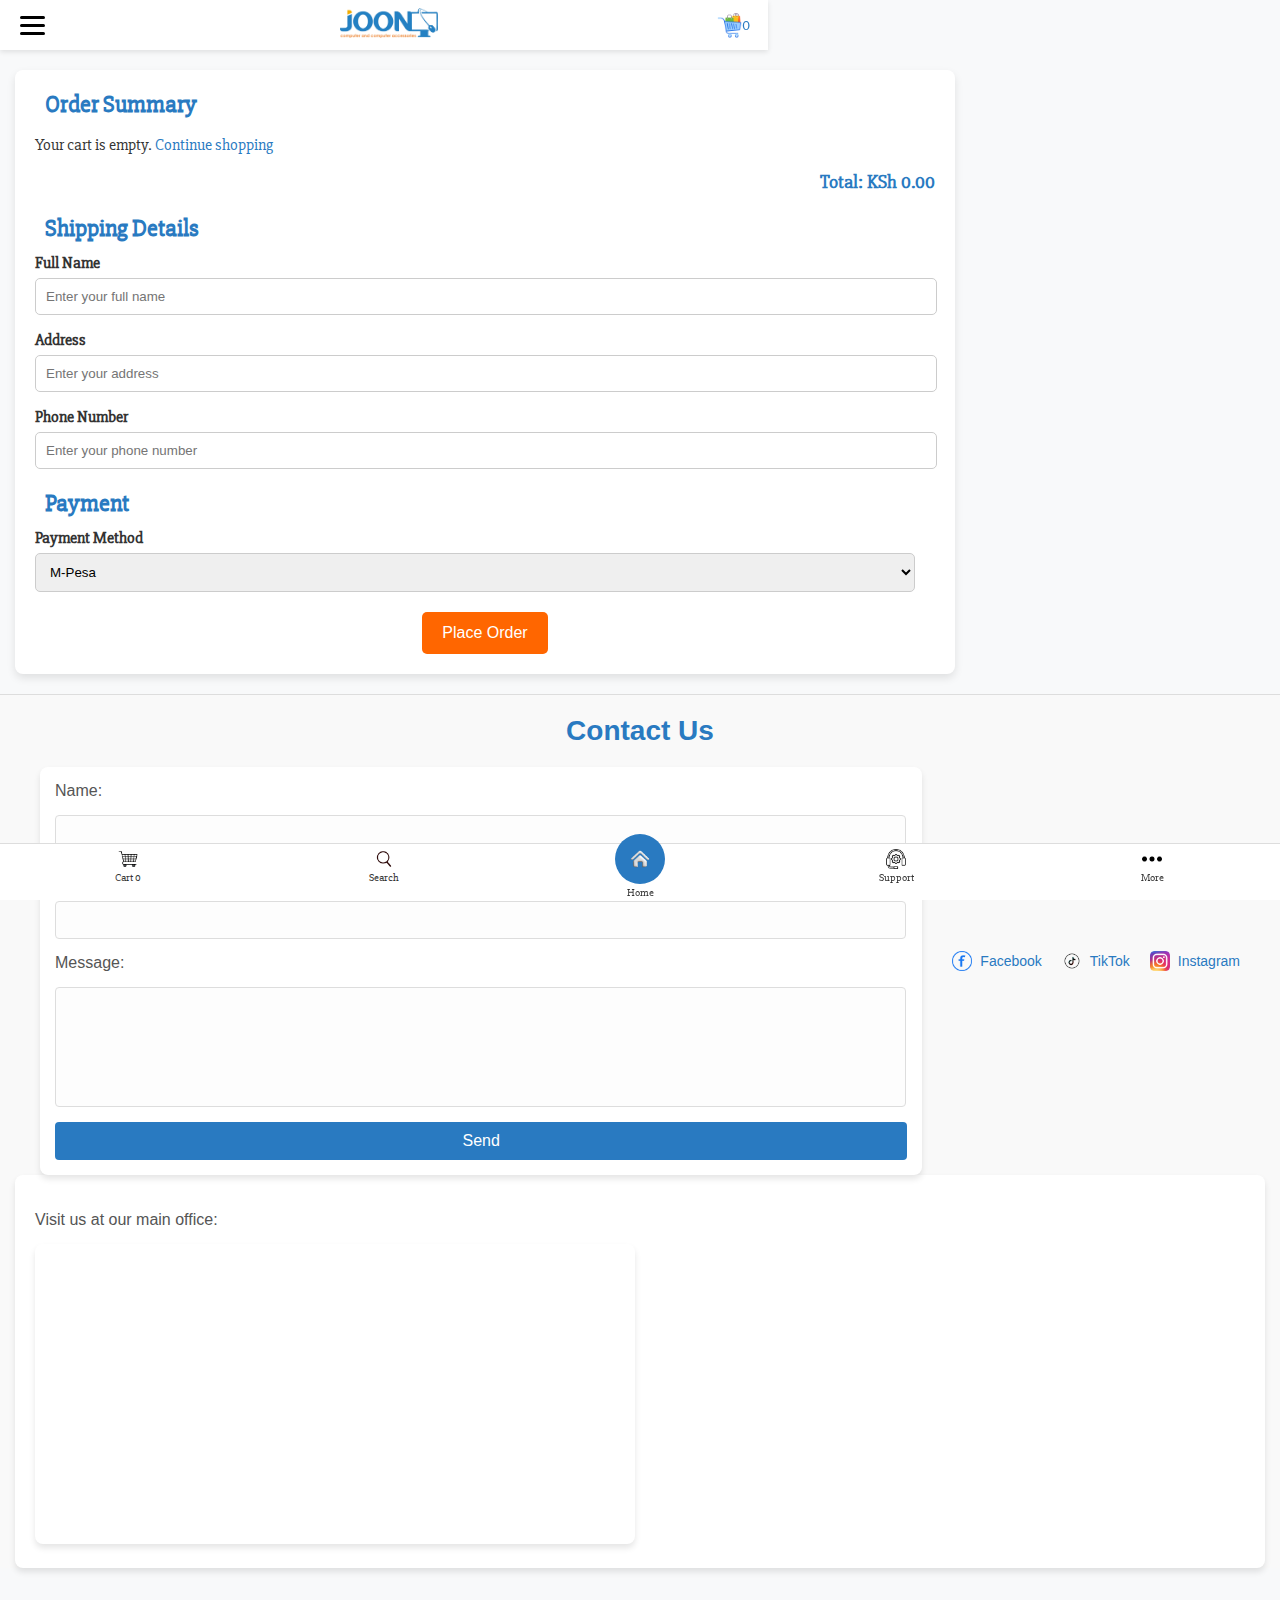
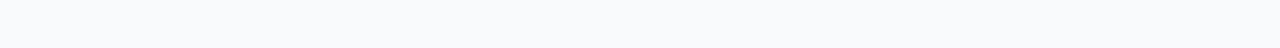
<file: checkout.html>
<!DOCTYPE html>
<html lang="en">
<head>
  <meta charset="UTF-8">
  <meta name="viewport" content="width=device-width, initial-scale=1.0">
  <title>Joon - Computer and Accessories</title>
  <link href="https://fonts.googleapis.com/css2?family=Slabo+27px&display=swap" rel="stylesheet">
  <link href="https://fonts.googleapis.com/css2?family=Montserrat:wght@400;700&display=swap" rel="stylesheet">
  <link href="https://fonts.googleapis.com/css2?family=Playfair+Display:wght@400;700&display=swap" rel="stylesheet">
  <link rel="stylesheet" href="style.css">
</head>
<body>
    <!-- Header Section -->
    <header id="mobile-header">
        <div class="menu-icon" id="menu-toggle">
          <!-- Hamburger Icon -->
          <span></span>
          <span></span>
          <span></span>
        </div>
        <div class="logo">
            <a href="index.html">
                <img src="img/logo.png" alt="Joon Company Logo">
            </a>
        </div>
        
        <div class="header-icons">
          <a href="cart.html" class="cart-icon">
            <img src="img/cart.png" alt="Cart">
            <span id="cart-count-header">0</span>
        </a>
        
        
        </div>
      </header> 

    <!-- Fullscreen Menu -->
    <nav id="hamburger-menu">
        <div class="menu-header">
            <button id="menu-close">✖</button>
        </div>
        <ul>
            <li><a href="index.html">Home</a></li>
            <li><a href="#new-in">New In</a></li>
            <li><a href="#Hp">HP Laptops</a></li>
            <li><a href="#Dell">DELL Laptops</a></li>
            <li><a href="#Lenovo">Lenovo Laptops</a></li>
            <li><a href="#mouse">Mouses</a></li>
            <li><a href="#keyboard">Keyboard</a></li>
            <li><a href="#chargers">Laptop Chargers</a></li>
            <li><a href="#monitors">Monitors</a></li>
            <li><a href="#desktops">Desktops</a></li>
            <li><a href="#microphones">Microphones</a></li>
            <li><a href="#headphones">Headphones</a></li>
        </ul>
    </nav>

    <main>
        <div class="checkout-container">
            <!-- Order Summary Section -->
            <div class="checkout-section">
                <h2>Order Summary</h2>
                <div id="order-summary">
                    <!-- Products will be dynamically loaded here -->
                </div>
                <div class="checkout-total">
                    <h3>Total: <span id="checkout-total">KSh 0.00</span></h3>
                </div>
            </div>
            
            <!-- Shipping Details Section -->
            <div class="checkout-section">
                <h2>Shipping Details</h2>
                <form id="shipping-form">
                    <div class="form-group">
                        <label for="full-name">Full Name</label>
                        <input type="text" id="full-name" name="full-name" placeholder="Enter your full name" required>
                    </div>
                    <div class="form-group">
                        <label for="address">Address</label>
                        <input type="text" id="address" name="address" placeholder="Enter your address" required>
                    </div>
                    <div class="form-group">
                        <label for="phone">Phone Number</label>
                        <input type="tel" id="phone" name="phone" placeholder="Enter your phone number" required>
                    </div>
                </form>
            </div>

            <!-- Payment Section -->
            <div class="checkout-section">
                <h2>Payment</h2>
                <form id="payment-form">
                    <div class="form-group">
                        <label for="payment-method">Payment Method</label>
                        <select id="payment-method" name="payment-method" required>
                            <option value="mpesa">M-Pesa</option>
                            <option value="credit-card">Credit/Debit Card</option>
                            <option value="paypal">PayPal</option>
                        </select>
                    </div>
                </form>
            </div>

            <!-- Submit Order -->
            <div class="checkout-actions">
                <button id="place-order-btn">Place Order</button>
            </div>
        </div>
    </main>
</section>
<div class="contact-footer-container">
  <!-- Contact Us Section -->
  <section id="contact">
      <h2>Contact Us</h2>
      
      <div class="contact-columns">
          <!-- Contact Form -->
          <div id="contact-form" class="contact-form">
            <form action="mailto:info@example.com" method="post" enctype="text/plain">
                <label for="name">Name:</label>
                <input type="text" id="name" name="name" required>
                <label for="email">Email:</label>
                <input type="email" id="email" name="email" required>
                <label for="message">Message:</label>
                <textarea id="message" name="message" required></textarea>
                <button type="submit">Send</button>
            </form>
        </div>
        
              
              <div class="social-links">
                <a href="https://www.facebook.com/profile.php?id=61565670460976" target="_blank" class="social-icon">
                    <img src="icons/facebook-icon.webp" alt="Facebook">
                    Facebook
                </a>
                <a href="https://www.tiktok.com/@joonlimited?_t=8relNIMrCkh&_r=1" target="_blank" class="social-icon">
                    <img src="icons/tiktok-icon.png" alt="TikTok">
                    TikTok
                </a>
                <a href="https://www.instagram.com/kennomollo/" target="_blank" class="social-icon">
                    <img src="icons/instagram-icon.webp" alt="Instagram">
                    Instagram
                </a>
            </div>
            
          </div>

          <!-- Location Map -->
          <div class="location-map">
              <p>Visit us at our main office:</p>
              <iframe src="https://www.google.com/maps/embed?pb=!1m18!1m12!1m3!1d3989.8123066233206!2d34.75251787496466!3d-0.09947929989953835!2m3!1f0!2f0!3f0!3m2!1i1024!2i768!4f13.1!3m3!1m2!1s0x182aa5fe1dbfbeb1%3A0xafe9937d44abce86!2sThe%20Glassbox!5e0!3m2!1sen!2ske!4v1732436308076!5m2!1sen!2ske" width="600" height="450" style="border:0;" allowfullscreen="" loading="lazy" referrerpolicy="no-referrer-when-downgrade"></iframe>

          </div>
      </div>
  </section>

    <!-- Footer Section -->
    <footer>
        <div id="bottom-menu">
            <a href="cart.html">
                <img src="icons/cart-icon.png" alt="Cart">
                <p>Cart <span id="cart-count-footer">0</span></p> <!-- Dynamic Cart Count -->
            </a>
            <a href="search.html">
                <img src="icons/search-icon.png" alt="Search">
                <p>Search</p>
            </a>
            <a href="index.html" class="home-icon">
                <img src="icons/home.webp" alt="Home">
                <p>Home</p>
            </a>
            <a href="support.html">
                <img src="icons/support-icon.png" alt="Support">
                <p>Support</p>
            </a>
            <a href="#more">
                <img src="icons/more-icon.png" alt="More">
                <p>More</p>
            </a>
        </div>
    </footer>

    <script src="scripts.js"></script>
</body>
</html>
</file>
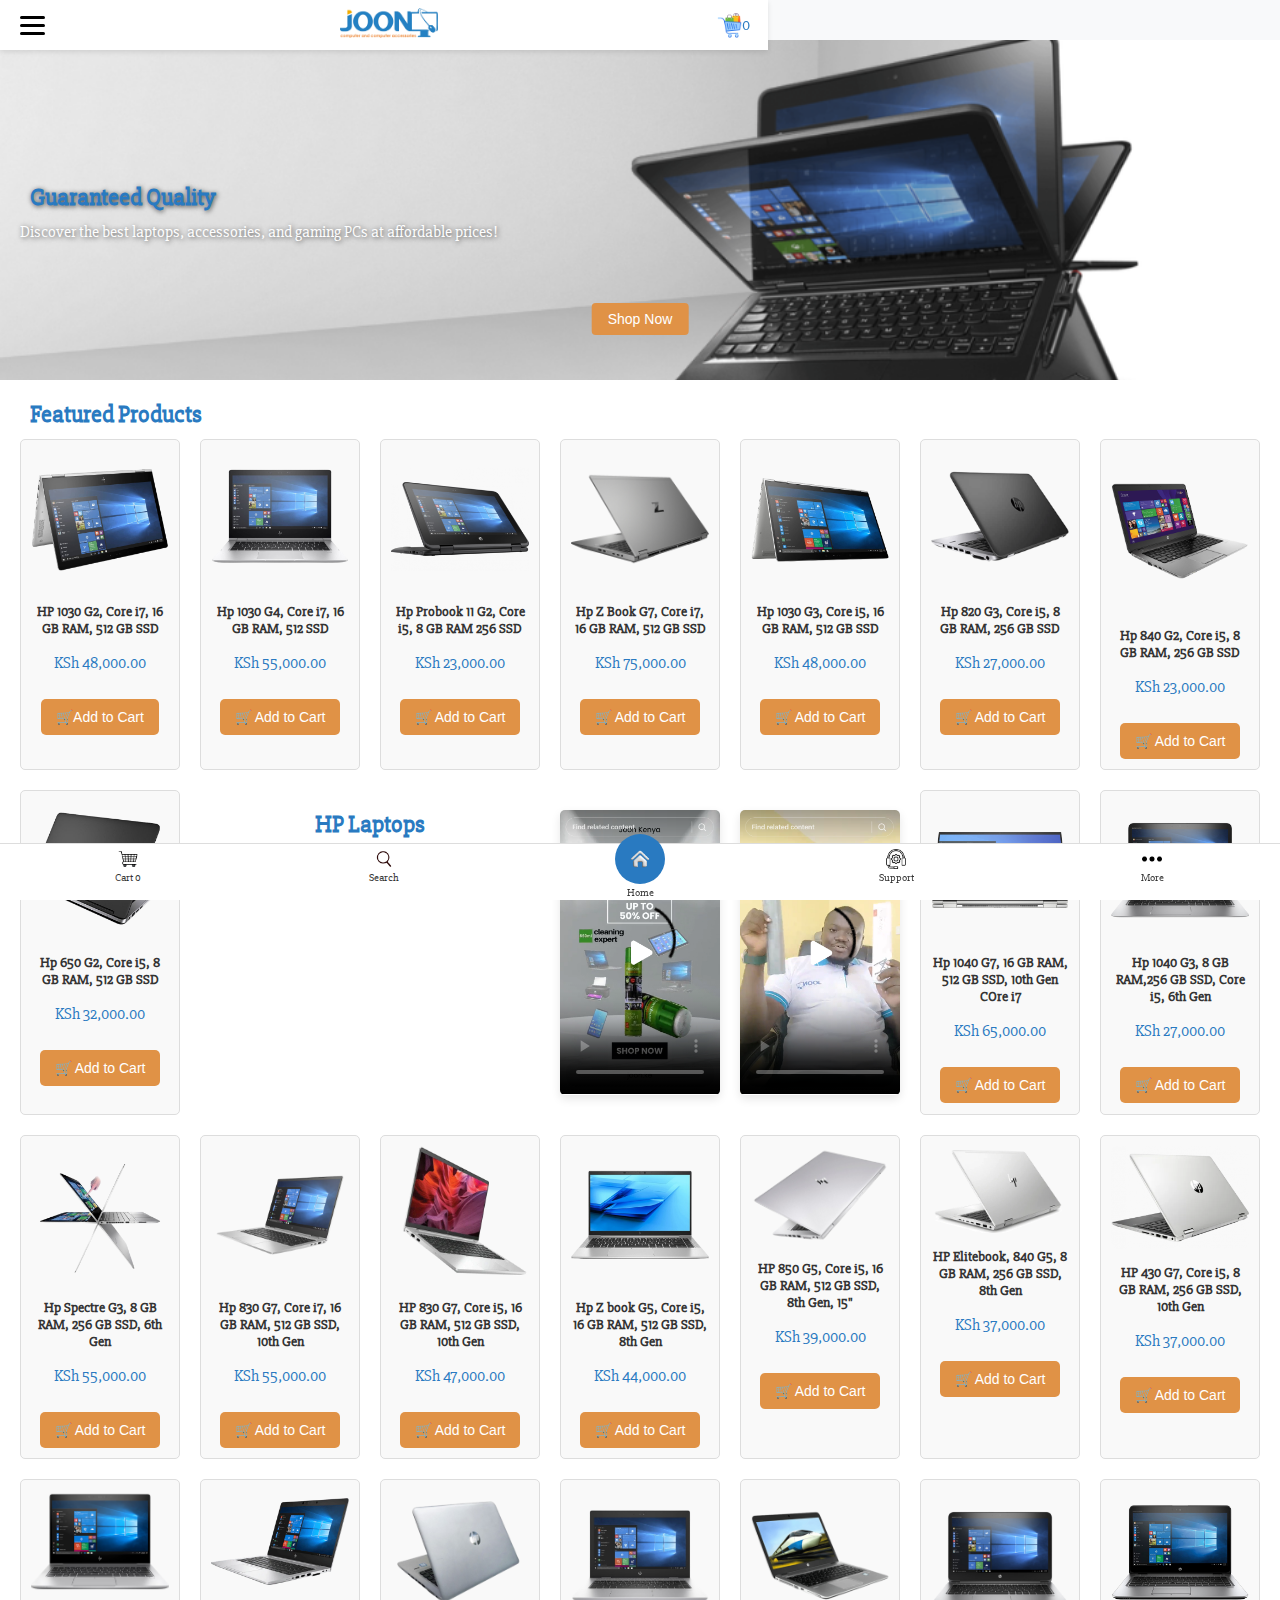
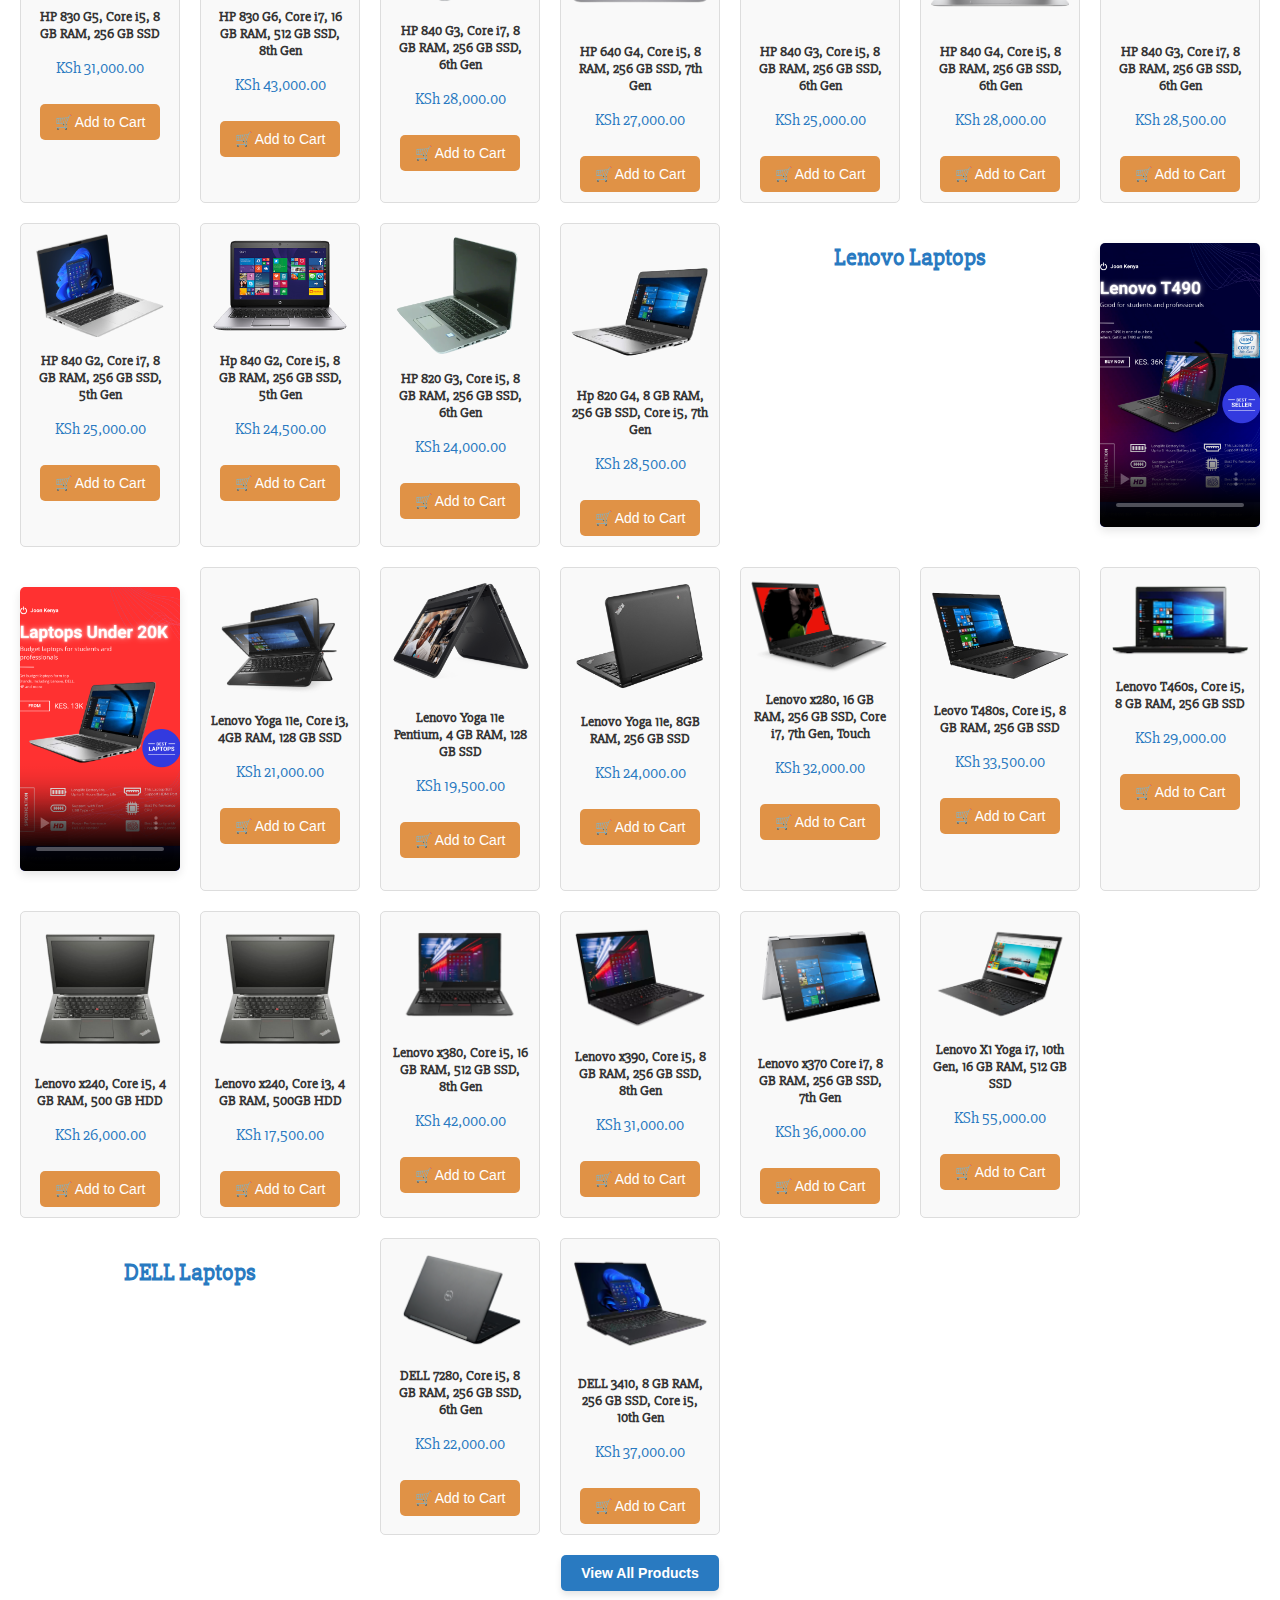
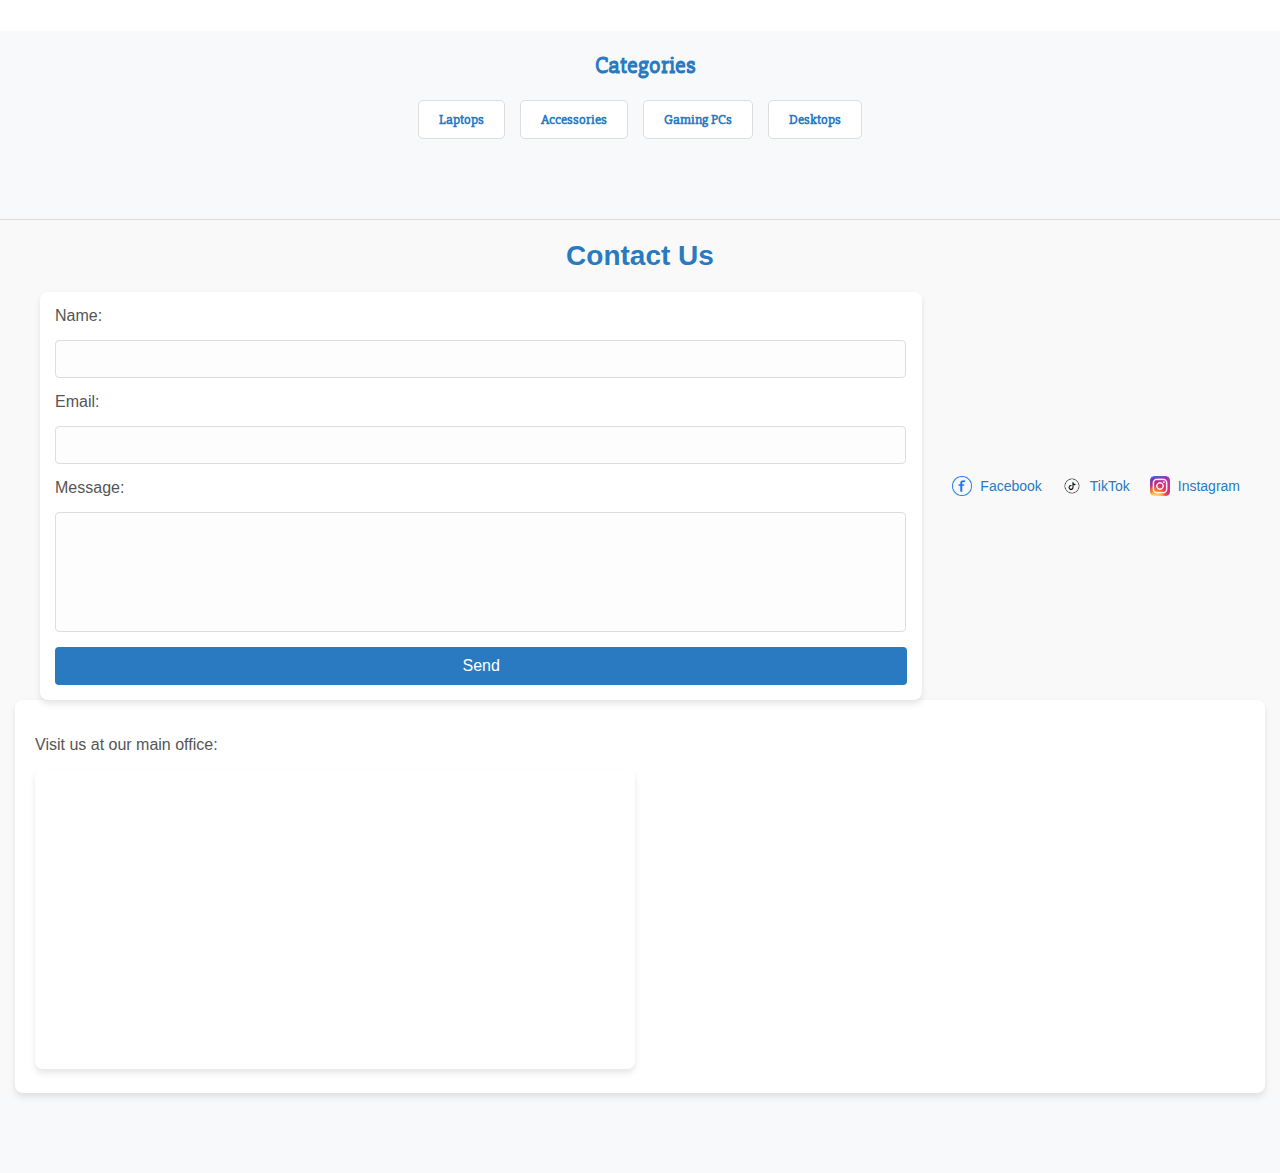
<file: index_local.html>
<!DOCTYPE html>
<html lang="en">
<head>
  <meta charset="UTF-8">
  <meta name="viewport" content="width=device-width, initial-scale=1.0">
  <title>Joon - Computer and Accessories</title>
  <link href="https://fonts.googleapis.com/css2?family=Slabo+27px&display=swap" rel="stylesheet">
  <link href="https://fonts.googleapis.com/css2?family=Montserrat:wght@400;700&display=swap" rel="stylesheet">
  <link href="https://fonts.googleapis.com/css2?family=Playfair+Display:wght@400;700&display=swap" rel="stylesheet">

  <link rel="stylesheet" href="style.css">

</head>
<body>
    <header id="mobile-header">
        <div class="menu-icon" id="menu-toggle">
          <!-- Hamburger Icon -->
          <span></span>
          <span></span>
          <span></span>
        </div>
        <div class="logo">
          <a href="index.html">
              <img src="img/logo.png" alt="Joon Company Logo">
          </a>
      </div>
      
        <div class="header-icons">
          <a href="cart.html" class="cart-icon">
            <img src="img/cart.png" alt="Cart">
            <span id="cart-count-header">0</span>
        </a>
        
        
        </div>
      </header>  
      <!-- Fullscreen Menu -->
      <nav id="hamburger-menu">
        <div class="menu-header">
  <button id="menu-close">✖</button>
</div>

        <ul>
          <li><a href="#new-in">New in</a></li>
          <li><a href="#Hp">HP Laptops</a></li>
          <li><a href="#Dell">DELL Laptops</a></li>
          <li><a href="#Lenovo">Lenovo Laptops</a></li>
          <li><a href="#mouse">Mouses</a></li>
          <li><a href="#keyboard">Keyboard</a></li>
          <li><a href="#chargers">Laptop Chargers</a></li>
          <li><a href="#monitors">Monitors</a></li>
          <li><a href="#desktops">Desktops</a></li>
          <li><a href="#microphones">Microphones</a></li>
          <li><a href="#headphones">Headphones</a></li>
        </ul>
      </nav>

  <!-- Hero Section -->
  <section id="hero">
    <div>
      <h2>Guaranteed Quality</h2>
      <p>Discover the best laptops, accessories, and gaming PCs at affordable prices!</p>
    </div>
    <div>
      <button>Shop Now</button>
    </div>
  </section>

  

<!-- Featured Products Section -->
<section id="featured-products">
    <h2>Featured Products</h2>
    <div class="product-grid">
      <!-- Loop for 50 Product Items -->
      <!-- Replace 'placeholder-image.jpg' with actual product images -->
      <!-- Repeat this block for each product -->
      <div class="product-item" data-id="21" data-name="HP 1030 G2, Core i7, 16 GB RAM, 512 GB SSD" data-price="48000" data-image="img/hp 1030 g2 i7  16 512.png">
        <img src="img/hp 1030 g2 i7  16 512.png" alt="HP 1030 G2, Core i7, 16 GB RAM, 512 GB SSD">
        <p class="product-title">HP 1030 G2, Core i7, 16 GB RAM, 512 GB SSD</p>
        <p class="product-price">KSh 48,000.00</p>
        <button class="add-to-cart-btn">🛒Add to Cart</button>
      </div>
      <div class="product-item" data-id="22" data-name="Hp 1030 G4, Core i7, 16 GB RAM, 512 SSD" data-price="55000" data-image="img/hp 1030 g4  i7 16 512.png">
        <img src="img/hp 1030 g4  i7 16 512.png" alt="Hp 1030 G4, Core i7, 16 GB RAM, 512 SSD">
        <p class="product-title">Hp 1030 G4, Core i7, 16 GB RAM, 512 SSD</p>
        <p class="product-price">KSh 55,000.00</p>
        <button class="add-to-cart-btn">🛒 Add to Cart</button>
      </div>
      <div class="product-item" data-id="23" data-name="Hp Probook 11 G2, Core i5, 8 GB RAM 256 SSD" data-price="23000" data-image="img/hp 11 g2 i5 8 256.png">
        <img src="img/hp 11 g2 i5 8 256.png" alt="Hp Probook 11 G2, Core i5, 8 GB RAM 256 SSD">
        <p class="product-title">Hp Probook 11 G2, Core i5, 8 GB RAM 256 SSD</p>
        <p class="product-price">KSh 23,000.00</p>
        <button class="add-to-cart-btn">🛒 Add to Cart</button>
      </div>
      <div class="product-item" data-id="24" data-name="Hp Z Book G7, Core i7, 16 GB RAM, 512 GB SSD" data-price="75000" data-image="img/hp z book i7 g7 10th gen.png">
        <img src="img/hp z book i7 g7 10th gen.png" alt="hp z book i7 g7 10th gen">
        <p class="product-title">Hp Z Book G7, Core i7, 16 GB RAM, 512 GB SSD</p>
        <p class="product-price">KSh 75,000.00</p>
        <button class="add-to-cart-btn">🛒 Add to Cart</button>
      </div>
      <div class="product-item" data-id="25" data-name="Hp 1030 G3, Core i5, 16 GB RAM, 512 GB SSD" data-price="48000" data-image="img/hp 1030g3  i5  16 512.png">
        <img src="img/hp 1030g3  i5  16 512.png" alt="hp 1030g3 i5 16 512">
        <p class="product-title">Hp 1030 G3, Core i5, 16 GB RAM, 512 GB SSD</p>
        <p class="product-price">KSh 48,000.00</p>
        <button class="add-to-cart-btn">🛒 Add to Cart</button>
      </div>
      <div class="product-item" data-id="26" data-name="Hp 820 G3, Core i5, 8 GB RAM, 256 GB SSD" data-price="27000" data-image="img/hp 820 g3  i5  8 256.png">
        <img src="img/hp 820 g3  i5  8 256.png" alt="Hp 820 G3, Core i5, 8 GB RAM, 256 GB SSD">
        <p class="product-title">Hp 820 G3, Core i5, 8 GB RAM, 256 GB SSD</p>
        <p class="product-price">KSh 27,000.00</p>
        <button class="add-to-cart-btn">🛒 Add to Cart</button>
      </div>
      <div class="product-item" data-id="27" data-name="Hp 840 G2, Core i5, 8 GB RAM, 256 GB SSD" data-price="23000" data-image="img/hp 840 g2 i5 8 256.png">
        <img src="img/hp 840 g2 i5 8 256.png" alt="Hp 840 G2, Core i5, 8 GB RAM, 256 GB SSD">
        <p class="product-title">Hp 840 G2, Core i5, 8 GB RAM, 256 GB SSD</p>
        <p class="product-price">KSh 23,000.00</p>
        <button class="add-to-cart-btn">🛒 Add to Cart</button>
      </div>
      <div class="product-item" data-id="28" data-name="Hp 650 G2, Core i5, 8 GB RAM, 512 GB SSD" data-price="32000" data-image="img/Hp 650 G2 Core i5 8 GB 512.png">
        <img src="img/Hp 650 G2 Core i5 8 GB 512.png" alt="Hp 650 G2 Core i5 8 GB 512 SSD">
        <p class="product-title">Hp 650 G2, Core i5, 8 GB RAM, 512 GB SSD</p>
        <p class="product-price">KSh 32,000.00</p>
        <button class="add-to-cart-btn">🛒 Add to Cart </button>
      </div>
      

      <h2 class="section-heading">HP Laptops</h2>

<!-- Video 1 -->
<div class="video-container">
    <video controls poster="img/handboss-poster.png">
      <source src="img/handboss.mp4" type="video/mp4">
      Your browser does not support the video tag.
    </video>
  </div>
  
  <!-- Video 2 -->
  <div class="video-container">
    <video controls poster="img/laptopstand.png">
      <source src="img/laptopstand.mp4" type="video/mp4">
      Your browser does not support the video tag.
    </video>
  </div>
  

  <div class="product-item" data-id="1" data-name="Hp 1040 G7, 16 GB RAM, 512 GB SSD, 10th Gen Core i7" data-price="65000" data-image="img/Hp 1040g7 16 512ssd 10th gen i7.png">
    <img src="img/Hp 1040g7 16 512ssd 10th gen i7.png" alt="Hp 1040g7 16/512ssd 10th gen i7">
    <p class="product-title">Hp 1040 G7, 16 GB RAM, 512 GB SSD, 10th Gen COre i7</p>
    <p class="product-price">KSh 65,000.00</p>
    <button class="add-to-cart-btn">🛒 Add to Cart</button>
  </div>
  <div class="product-item" data-id="2" data-name="Hp 1040 G3, 8 GB RAM, 256 GB SSD, Core i5, 6th Gen" data-price="27000" data-image="img/Hp 1040 G3 8 256ssd i5.png">
    <img src="img/Hp 1040 G3 8 256ssd i5.png" alt="Product 2 Image">
    <p class="product-title">Hp 1040 G3, 8 GB RAM,256 GB SSD, Core i5, 6th Gen</p>
    <p class="product-price">KSh 27,000.00</p>
    <button class="add-to-cart-btn">🛒 Add to Cart</button>
  </div>
  <div class="product-item" data-id="3" data-name="Hp Spectre G3, 8 GB RAM, 256 GB SSD, 6th Gen" data-price="55000" data-image="img/Spectre 8 256 ssd 6th gen.png">
    <img src="img/Spectre 8 256 ssd 6th gen.png" alt="HP Spectre 8/256 ssd 6th gen">
    <p class="product-title">Hp Spectre G3, 8 GB RAM, 256 GB SSD, 6th Gen</p>
    <p class="product-price">KSh 55,000.00</p>
    <button class="add-to-cart-btn">🛒 Add to Cart</button>
  </div>
  <div class="product-item" data-id="4" data-name="Hp 830 G7, Core i7, 16 GB RAM, 512 GB SSD, 10th Gen" data-price="55000" data-image="img/HP 830 G7 i7 16 512 ssd 10th Gen.avif">
    <img src="img/HP 830 G7 i7 16 512 ssd 10th Gen.avif" alt="Hp 830 G7, Core i7, 16 GB RAM, 512 GB SSD, 10th Gen">
    <p class="product-title">Hp 830 G7, Core i7, 16 GB RAM, 512 GB SSD, 10th Gen</p>
    <p class="product-price">KSh 55,000.00</p>
    <button class="add-to-cart-btn">🛒 Add to Cart</button>
  </div>
  <div class="product-item" data-id="5" data-name="HP 830 G7, Core i5, 16 GB RAM, 512 GB SSD, 10th Gen" data-price="47000" data-image="img/HP Elitebook 830 G7 i5 16 512 ssd.webp">
    <img src="img/HP Elitebook 830 G7 i5 16 512 ssd.webp" alt="HP Elitebook 830 G7 i5 16 512 ssd">
    <p class="product-title">HP 830 G7, Core i5, 16 GB RAM, 512 GB SSD, 10th Gen</p>
    <p class="product-price">KSh 47,000.00</p>
    <button class="add-to-cart-btn">🛒 Add to Cart</button>
  </div>
  <div class="product-item" data-id="6" data-name="Hp Z book G5, Core i5, 16 GB RAM, 512 GB SSD, 8th Gen" data-price="44000" data-image="img/Z book G5 i5 16 512 ssd.png">
    <img src="img/Z book G5 i5 16 512 ssd.png" alt="Hp Z book G5, Core i5, 16 GB RAM, 512 GB SSD, 8th Gen">
    <p class="product-title">Hp Z book G5, Core i5, 16 GB RAM, 512 GB SSD, 8th Gen</p>
    <p class="product-price">KSh 44,000.00</p>
    <button class="add-to-cart-btn">🛒 Add to Cart</button>
  </div>
  <div class="product-item" data-id="7" data-name="HP 850 G5, Core i5, 16 GB RAM, 512 GB SSD, 8th Gen, 15 inch" data-price="39000" data-image="img/850 G5 i5 16 512 ssd  15 inch.jpg">
    <img src="img/850 G5 i5 16 512 ssd  15 inch.jpg" alt="HP 850 G5, Core i5, 16 GB RAM, 512 GB SSD, 8th Gen, 1">
    <p class="product-title">HP 850 G5, Core i5, 16 GB RAM, 512 GB SSD, 8th Gen, 15"</p>
    <p class="product-price">KSh 39,000.00</p>
    <button class="add-to-cart-btn">🛒 Add to Cart</button>
  </div>
  <div class="product-item" data-id="8" data-name="HP Elitebook, 840 G5, 8 GB RAM, 256 GB SSD, 8th Gen" data-price="37000" data-image="img/840 G5 8 256 ssd i7.webp">
    <img src="img/840 G5 8 256 ssd i7.webp" alt="HP Elitebook, 840 G5, 8 GB RAM, 256 GB SSD, 8th Gen">
    <p class="product-title">HP Elitebook, 840 G5, 8 GB RAM, 256 GB SSD, 8th Gen</p>
    <p class="product-price">KSh 37,000.00</p>
    <button class="add-to-cart-btn">🛒 Add to Cart</button>
  </div>
  <div class="product-item" data-id="9" data-name="HP 430 G7, Core i5, 8 GB RAM, 256 GB SSD, 10th Gen" data-price="37000" data-image="img/430 G7 i5 8256 ssd.webp">
    <img src="img/430 G7 i5 8256 ssd.webp" alt="430 G7 i5 8256 ssd">
    <p class="product-title">HP 430 G7, Core i5, 8 GB RAM, 256 GB SSD, 10th Gen</p>
    <p class="product-price">KSh 37,000.00</p>
    <button class="add-to-cart-btn">🛒 Add to Cart</button>
  </div>
  <!-- Repeat the structure for the rest of your products -->
  
  <div class="product-item" data-id="10" data-name="HP 830 G5, Core i5, 8 GB RAM, 256 GB SSD" data-price="31000" data-image="img/HP_830_G5__Core_i5__8_GB_RAM__256_GB_SSD.avif">
    <img src="img/HP_830_G5__Core_i5__8_GB_RAM__256_GB_SSD.avif" alt="HP 830 G5, Core i5, 8 GB RAM, 256 GB SSD">
    <p class="product-title">HP 830 G5, Core i5, 8 GB RAM, 256 GB SSD</p>
    <p class="product-price">KSh 31,000.00</p>
    <button class="add-to-cart-btn">🛒 Add to Cart</button>
  </div>
  <div class="product-item" data-id="11" data-name="HP 830 G6, Core i7, 16 GB RAM, 512 GB SSD, 8th Gen" data-price="43000" data-image="img/830 G6 i7 16 512ssd touch 8th gen.webp">
    <img src="img/830 G6 i7 16 512ssd touch 8th gen.webp" alt="HP 830 G6, Core i7, 16 GB RAM, 512 GB SSD, Touch, 8th Gen">
    <p class="product-title">HP 830 G6, Core i7, 16 GB RAM, 512 GB SSD, 8th Gen</p>
    <p class="product-price">KSh 43,000.00</p>
    <button class="add-to-cart-btn">🛒 Add to Cart</button>
  </div>
  <div class="product-item" data-id="12" data-name="HP 840 G3, Core i7, 8 GB RAM, 256 GB SSD, 6th Gen" data-price="28000" data-image="img/HP 840 G3, Core i7, 8 GB RAM, 256 GB SSD, 6th Gen.png">
    <img src="img/HP 840 G3, Core i7, 8 GB RAM, 256 GB SSD, 6th Gen.png" alt="HP 840 G3, Core i7, 8 GB RAM, 256 GB SSD, 6th Gen">
    <p class="product-title">HP 840 G3, Core i7, 8 GB RAM, 256 GB SSD, 6th Gen</p>
    <p class="product-price">KSh 28,000.00</p>
    <button class="add-to-cart-btn">🛒 Add to Cart</button>
  </div>
  <div class="product-item" data-id="13" data-name="HP 640 G4, Core i5, 8 RAM, 256 GB SSD, 7th Gen" data-price="27000" data-image="img/640 G4 i5 8 256 ssd.png">
    <img src="img/640 G4 i5 8 256 ssd.png" alt="640 G4 i5 8 256 ssd">
    <p class="product-title">HP 640 G4, Core i5, 8 RAM, 256 GB SSD, 7th Gen</p>
    <p class="product-price">KSh 27,000.00</p>
    <button class="add-to-cart-btn">🛒 Add to Cart</button>
  </div>
  <div class="product-item" data-id="14" data-name="HP 840 G3, Core i5, 8 GB RAM, 256 GB SSD, 6th Gen" data-price="25000" data-image="img/840 G3 i5 8 256 ssd 6th gen.png">
    <img src="img/840 G3 i5 8 256 ssd 6th gen.png" alt="HP 840 G3, Core i5, 8 GB RAM, 256 GB SSD, 6th Gen">
    <p class="product-title">HP 840 G3, Core i5, 8 GB RAM, 256 GB SSD, 6th Gen</p>
    <p class="product-price">KSh 25,000.00</p>
    <button class="add-to-cart-btn">🛒 Add to Cart</button>
  </div>
  <div class="product-item" data-id="15" data-name="HP 840 G4, Core i5, 8 GB RAM, 256 GB SSD, 6th Gen" data-price="28000" data-image="img/840 G4 i5 8 256ssd Touch 6th gen.png">
    <img src="img/840 G4 i5 8 256ssd Touch 6th gen.png" alt="HP 840 G4, Core i5, 8 GB RAM, 256 GB SSD, 6th Gen">
    <p class="product-title">HP 840 G4, Core i5, 8 GB RAM, 256 GB SSD, 6th Gen</p>
    <p class="product-price">KSh 28,000.00</p>
    <button class="add-to-cart-btn">🛒 Add to Cart</button>
  </div>
  <div class="product-item" data-id="16" data-name="HP 840 G3, Core i7, 8 GB RAM, 256 GB SSD, 6th Gen" data-price="28500" data-image="img/840 G3 i7 8 256ssd 6th Gen.png">
    <img src="img/840 G3 i7 8 256ssd 6th Gen.png" alt="HP 840 G3, Core i7, 8 GB RAM, 256 GB SSD, 6th Gen">
    <p class="product-title">HP 840 G3, Core i7, 8 GB RAM, 256 GB SSD, 6th Gen</p>
    <p class="product-price">KSh 28,500.00</p>
    <button class="add-to-cart-btn">🛒 Add to Cart</button>
  </div>
  <div class="product-item" data-id="17" data-name="HP 840 G2, Core i7, 8 GB RAM, 256 GB SSD, 5th Gen" data-price="25000" data-image="img/840 G2 i7 8 256 ssd.png">
    <img src="img/840 G2 i7 8 256 ssd.png" alt="HP 840 G2, Core i7, 8 GB RAM, 256 GB SSD, 5th Gen">
    <p class="product-title">HP 840 G2, Core i7, 8 GB RAM, 256 GB SSD, 5th Gen</p>
    <p class="product-price">KSh 25,000.00</p>
    <button class="add-to-cart-btn">🛒 Add to Cart</button>
  </div>
  <div class="product-item" data-id="18" data-name="Hp 840 G2, Core i5, 8 GB RAM, 256 GB SSD, 5th Gen" data-price="24500" data-image="img/Hp 840 G2, Core i5, 8 GB RAM, 256 GB SSD.png">
    <img src="img/Hp 840 G2, Core i5, 8 GB RAM, 256 GB SSD.png" alt="Hp 840 G2, Core i5, 8 GB RAM, 256 GB SSD, 5th Gen">
    <p class="product-title">Hp 840 G2, Core i5, 8 GB RAM, 256 GB SSD, 5th Gen</p>
    <p class="product-price">KSh 24,500.00</p>
    <button class="add-to-cart-btn">🛒 Add to Cart</button>
  </div>
  <div class="product-item" data-id="19" data-name="HP 820 G3, Core i5, 8 GB RAM, 256 GB SSD, 6th Gen" data-price="24000" data-image="img/820 G3 i5 8 256ssd.png">
    <img src="img/820 G3 i5 8 256ssd.png" alt="HP 820 G3, Core i5, 8 GB RAM, 256 GB SSD, 6th Gen">
    <p class="product-title">HP 820 G3, Core i5, 8 GB RAM, 256 GB SSD, 6th Gen</p>
    <p class="product-price">KSh 24,000.00</p>
    <button class="add-to-cart-btn">🛒 Add to Cart</button>
  </div>
  <div class="product-item" data-id="20" data-name="Hp 820 G4, 8 GB RAM, 256 GB SSD, Core i5, 7th Gen" data-price="28500" data-image="img/Hp 820 G4, 8 GB RAM, 256 GB SSD.png">
    <img src="img/Hp 820 G4, 8 GB RAM, 256 GB SSD.png" alt="Hp 820 G4, 8 GB RAM, 256 GB SSD, Core i5, 7th Gen">
    <p class="product-title">Hp 820 G4, 8 GB RAM, 256 GB SSD, Core i5, 7th Gen</p>
    <p class="product-price">KSh 28,500.00</p>
    <button class="add-to-cart-btn">🛒 Add to Cart</button>
  </div>
  

      <h2 class="section-heading">Lenovo Laptops</h2>

<!-- Video 1 -->
<div class="video-container">
    <video controls poster="img/lenovot490.png">
      <source src="img/t490.mp4" type="video/mp4">
      Your browser does not support the video tag.
    </video>
  </div>
  
  <!-- Video 2 -->
  <div class="video-container">
    <video controls poster="img/Laptops under 20k.png">
      <source src="img/laptopsunder20k.mp4" type="video/mp4">
      Your browser does not support the video tag.
    </video>
  </div>

  <div class="product-item" data-id="29" data-name="Lenovo Yoga 11e, Core i3, 4GB RAM, 128 GB SSD" data-price="21000" data-image="img/Yoga 11e i3 4 128ssd 7th gen.png">
    <img src="img/Yoga 11e i3 4 128ssd 7th gen.png" alt="Lenovo Yoga 11e, Core i3, 4GB RAM, 128 GB SSD, 7th Gen">
    <p class="product-title">Lenovo Yoga 11e, Core i3, 4GB RAM, 128 GB SSD</p>
    <p class="product-price">KSh 21,000.00</p>
    <button class="add-to-cart-btn">🛒 Add to Cart</button>
  </div>
  <div class="product-item" data-id="30" data-name="Lenovo Yoga 11e Pentium, 4 GB RAM, 128 GB SSD" data-price="19500" data-image="img/Yoga 11e pentium 4 128 ssd.png">
    <img src="img/Yoga 11e pentium 4 128 ssd.png" alt="Yoga 11e Pentium, 4 GB RAM, 128 GB SSD">
    <p class="product-title">Lenovo Yoga 11e Pentium, 4 GB RAM, 128 GB SSD</p>
    <p class="product-price">KSh 19,500.00</p>
    <button class="add-to-cart-btn">🛒 Add to Cart</button>
  </div>
  <div class="product-item" data-id="31" data-name="Lenovo Yoga 11e, 8GB RAM, 256 GB SSD" data-price="24000" data-image="img/Yoga_11e__i5_7th_Gen__8256_ssd.png">
    <img src="img/Yoga_11e__i5_7th_Gen__8256_ssd.png" alt="Lenovo Yoga 11e, 8GB RAM, 256 GB SSD">
    <p class="product-title">Lenovo Yoga 11e, 8GB RAM, 256 GB SSD</p>
    <p class="product-price">KSh 24,000.00</p>
    <button class="add-to-cart-btn">🛒 Add to Cart</button>
  </div>
  <div class="product-item" data-id="32" data-name="Lenovo x280, 16 GB RAM, 256 GB SSD, Core i7, 7th Gen, Touch" data-price="32000" data-image="img/x280 16 256ssd i7 Touch.png">
    <img src="img/x280 16 256ssd i7 Touch.png" alt="Lenovo x280, 16 GB RAM, 256 GB SSD, Core i7 Touch">
    <p class="product-title">Lenovo x280, 16 GB RAM, 256 GB SSD, Core i7, 7th Gen, Touch</p>
    <p class="product-price">KSh 32,000.00</p>
    <button class="add-to-cart-btn">🛒 Add to Cart</button>
  </div>
  <div class="product-item" data-id="33" data-name="Lenovo T480s, Core i5, 8 GB RAM, 256 GB SSD" data-price="33500" data-image="img/T480s i5 8 256ssd.png">
    <img src="img/T480s i5 8 256ssd.png" alt="Leovo T480s, Core i5, 8 GB RAM, 256 GB SSD">
    <p class="product-title">Leovo T480s, Core i5, 8 GB RAM, 256 GB SSD</p>
    <p class="product-price">KSh 33,500.00</p>
    <button class="add-to-cart-btn">🛒 Add to Cart</button>
  </div>
  <div class="product-item" data-id="34" data-name="Lenovo T460s, Core i5, 8 GB RAM, 256 GB SSD" data-price="29000" data-image="img/Lenovo T460s, Core i5, 8 GB RAm, 256 GB SSD.webp">
    <img src="img/Lenovo T460s, Core i5, 8 GB RAm, 256 GB SSD.webp" alt="Lenovo T460s, Core i5, 8 GB RAm, 256 GB SSD">
    <p class="product-title">Lenovo T460s, Core i5, 8 GB RAM, 256 GB SSD</p>
    <p class="product-price">KSh 29,000.00</p>
    <button class="add-to-cart-btn">🛒 Add to Cart</button>
  </div>
  <div class="product-item" data-id="35" data-name="Lenovo x240, Core i5, 4 GB RAM, 500 GB HDD" data-price="26000" data-image="img/x240 i5 4 500HDD.png">
    <img src="img/x240 i5 4 500HDD.png" alt="x240 i5 4 500HDD">
    <p class="product-title">Lenovo x240, Core i5, 4 GB RAM, 500 GB HDD</p>
    <p class="product-price">KSh 26,000.00</p>
    <button class="add-to-cart-btn">🛒 Add to Cart</button>
  </div>
  <div class="product-item" data-id="36" data-name="Lenovo x240, Core i3, 4 GB RAM, 500GB HDD" data-price="17500" data-image="img/x240 i3 4 500HDD.png">
    <img src="img/x240 i3 4 500HDD.png" alt="Lenovo x240, Core i3, 4 GB RAM, 500GB HDD">
    <p class="product-title">Lenovo x240, Core i3, 4 GB RAM, 500GB HDD</p>
    <p class="product-price">KSh 17,500.00</p>
    <button class="add-to-cart-btn">🛒 Add to Cart</button>
  </div>
  <div class="product-item" data-id="37" data-name="Lenovo x380, Core i5, 16 GB RAM, 512 GB SSD, 8th Gen" data-price="42000" data-image="img/x380 i5 16 512ssd 8th gen.png">
    <img src="img/x380 i5 16 512ssd 8th gen.png" alt="Lenovo x380, Core i5, 16 GB RAM, 512 GB SSD, 8th Gen">
    <p class="product-title">Lenovo x380, Core i5, 16 GB RAM, 512 GB SSD, 8th Gen</p>
    <p class="product-price">KSh 42,000.00</p>
    <button class="add-to-cart-btn">🛒 Add to Cart</button>
  </div>
  <div class="product-item" data-id="38" data-name="Lenovo x390, Core i5, 8 GB RAM, 256 GB SSD, 8th Gen" data-price="31000" data-image="img/Lenovo x390, Core i5, 8 GB RAM, 256 GB SSD, 8th Gen.png">
    <img src="img/Lenovo x390, Core i5, 8 GB RAM, 256 GB SSD, 8th Gen.png" alt="Lenovo x390, Core i5, 8 GB RAM, 256 GB SSD, 8th Gen">
    <p class="product-title">Lenovo x390, Core i5, 8 GB RAM, 256 GB SSD, 8th Gen</p>
    <p class="product-price">KSh 31,000.00</p>
    <button class="add-to-cart-btn">🛒 Add to Cart</button>
  </div>
  <div class="product-item" data-id="39" data-name="Lenovo x370, Core i7, 8 GB RAM, 256 GB SSD, 7th Gen" data-price="36000" data-image="img/x370 i7 8 256 ssd 7th Gen.webp">
    <img src="img/x370 i7 8 256 ssd 7th Gen.webp" alt="Lenovo x370 Core i7, 8 GB RAM, 256 GB SSD, 7th Gen">
    <p class="product-title">Lenovo x370 Core i7, 8 GB RAM, 256 GB SSD, 7th Gen</p>
    <p class="product-price">KSh 36,000.00</p>
    <button class="add-to-cart-btn">🛒 Add to Cart</button>
  </div>
  <div class="product-item" data-id="40" data-name="Lenovo X1 Yoga i7, 10th Gen, 16 GB RAM, 512 GB SSD" data-price="55000" data-image="img/X1 yoga i7 10th gen16 512 ssd.png">
    <img src="img/X1 yoga i7 10th gen16 512 ssd.png" alt="Lenovo X1 Yoga i7, 10th Gen, 16 GB RAM, 512 GB SSD">
    <p class="product-title">Lenovo X1 Yoga i7, 10th Gen, 16 GB RAM, 512 GB SSD</p>
    <p class="product-price">KSh 55,000.00</p>
    <button class="add-to-cart-btn">🛒 Add to Cart</button>
  </div>
  
      <h2 class="section-heading">DELL Laptops</h2>
      
      <div class="product-item" data-id="41" data-name="DELL 7280, Core i5, 8 GB RAM, 256 GB SSD, 6th Gen" data-price="22000" data-image="img/7280 i5 8 256 ssd 6th gen.png">
        <img src="img/7280 i5 8 256 ssd 6th gen.png" alt="DELL 7280, Core i5, 8 GB RAM, 256 GB SSD, 6th Gen">
        <p class="product-title">DELL 7280, Core i5, 8 GB RAM, 256 GB SSD, 6th Gen</p>
        <p class="product-price">KSh 22,000.00</p>
        <button class="add-to-cart-btn">🛒 Add to Cart</button>
      </div>
      <div class="product-item" data-id="42" data-name="DELL 3410, 8 GB RAM, 256 GB SSD, Core i5, 10th Gen" data-price="37000" data-image="img/3410 8 256dssd i5 10th gen.png">
        <img src="img/3410 8 256dssd i5 10th gen.png" alt="DELL 3410, 8 GB RAM, 256 GB SSD, Core i5, 10th Gen">
        <p class="product-title">DELL 3410, 8 GB RAM, 256 GB SSD, Core i5, 10th Gen</p>
        <p class="product-price">KSh 37,000.00</p>
        <button class="add-to-cart-btn">🛒 Add to Cart</button>
      </div>      
    </div>
    </div>
    
  
    <!-- View All Button -->
    <div id="view-all">
        <button onclick="location.href='#categories'">View All Products</button>
    </div>
  </section>
  

  <section id="categories">
    <h2>Categories</h2>
    <div class="category-list">
      <a href="#laptops" class="category-item">Laptops</a>
      <a href="#accessories" class="category-item">Accessories</a>
      <a href="#gaming-pcs" class="category-item">Gaming PCs</a>
      <a href="#desktops" class="category-item">Desktops</a>
    </div>
  </section>
  <div class="contact-footer-container">
    <!-- Contact Us Section -->
    <section id="contact">
        <h2>Contact Us</h2>
        
        <div class="contact-columns">
            <!-- Contact Form -->
            <div id="contact-form" class="contact-form">
              <form action="mailto:info@example.com" method="post" enctype="text/plain">
                  <label for="name">Name:</label>
                  <input type="text" id="name" name="name" required>
                  <label for="email">Email:</label>
                  <input type="email" id="email" name="email" required>
                  <label for="message">Message:</label>
                  <textarea id="message" name="message" required></textarea>
                  <button type="submit">Send</button>
              </form>
          </div>
          
                
                <div class="social-links">
                  <a href="https://www.facebook.com/profile.php?id=61565670460976" target="_blank" class="social-icon">
                      <img src="icons/facebook-icon.webp" alt="Facebook">
                      Facebook
                  </a>
                  <a href="https://www.tiktok.com/@joonlimited?_t=8relNIMrCkh&_r=1" target="_blank" class="social-icon">
                      <img src="icons/tiktok-icon.png" alt="TikTok">
                      TikTok
                  </a>
                  <a href="https://www.instagram.com/kennomollo/" target="_blank" class="social-icon">
                      <img src="icons/instagram-icon.webp" alt="Instagram">
                      Instagram
                  </a>
              </div>
              
            </div>

            <!-- Location Map -->
            <div class="location-map">
                <p>Visit us at our main office:</p>
                <iframe src="https://www.google.com/maps/embed?pb=!1m18!1m12!1m3!1d3989.8123066233206!2d34.75251787496466!3d-0.09947929989953835!2m3!1f0!2f0!3f0!3m2!1i1024!2i768!4f13.1!3m3!1m2!1s0x182aa5fe1dbfbeb1%3A0xafe9937d44abce86!2sThe%20Glassbox!5e0!3m2!1sen!2ske!4v1732436308076!5m2!1sen!2ske" width="600" height="450" style="border:0;" allowfullscreen="" loading="lazy" referrerpolicy="no-referrer-when-downgrade"></iframe>

            </div>
        </div>
    </section>

  <!-- Footer Section -->
  <footer>
    <div id="bottom-menu">
        <a href="cart.html" class="cart-icon">
            <img src="icons/cart-icon.png" alt="Cart">
            <p>Cart <span id="cart-count-footer">0</span></p>
        </a>
        
      <a href="#search">
        <img src="icons/search-icon.png" alt="Search">
        <p>Search</p>
      </a>
      <a href="#home" class="home-icon">
        <img src="icons/home.webp" alt="Home">
        <p>Home</p>
      </a>
      <a id="support-icon" href="#contact-form">
        <img src="icons/support-icon.png" alt="Support">
        <p>Support</p>
    </a>
    
      <a href="#more">
        <img src="icons/more-icon.png" alt="More">
        <p>More</p>
      </a>
    </div>
  </footer>
  
  <script src="scripts.js"></script>
</body>
</html>
</file>
<file: style.css>
/* General Styles */
/* Hide the tagline */
.tagline {
  display: none;
}

body {
    margin: 0;
    font-family: Arial, sans-serif;
    background-color: #f8f9fa; /* Light gray background */
    color: #333; /* Dark gray text */
    font-family: 'Playfair Display', serif;
    font-family: 'Montserrat', sans-serif;
    font-family: 'Slabo 27px', serif;
  }
  
  h1, h2, h3 {
    margin: 0;
    color: #297AC1; /* Neutral tech-inspired blue */
    margin-left: 10px;
  }
  
  a {
    text-decoration: none;
    color: #297AC1;
  }
  
  ul {
    list-style-type: none;
    padding: 0;
    margin: 0;
  }
  
  /* General Header Styles */
#mobile-header {
  position: fixed;
  top: 0;
  left: 0;
  width: 100%;
  height: 50px; /* Fixed height for consistency */
  display: flex;
  align-items: center;
  background-color: #fff;
  z-index: 3000; /* Ensure it's above other elements */
  box-shadow: 0 2px 5px rgba(0, 0, 0, 0.1); /* Subtle shadow for depth */
}

/* Menu Icon (Hamburger Menu) */
#mobile-header .menu-icon {
  display: flex;
  flex-direction: column;
  gap: 5px; /* Gap between hamburger lines */
  cursor: pointer;
  padding-left: 20px;
}

#mobile-header .menu-icon span {
  display: block;
  width: 25px;
  height: 3px;
  background-color: #000;
  border-radius: 2px;
}

/* Logo Styling */
#mobile-header .logo {
  flex: 1; /* Center the logo by giving it flexible space */
  text-align: center; /* Center-align the logo */
}

#mobile-header .logo img {
  max-height: 30px; /* Adjust the logo height */
  width: auto; /* Maintain aspect ratio */
}

/* Header Icons (Search and Cart) */
#mobile-header .header-icons {
  display: flex;
  align-items: center;
  flex-shrink: 0;
  padding-right: 20px;
}

#mobile-header .header-icons a {
  display: flex;
  align-items: center;
  justify-content: center;
  width: 30px; /* Fixed size for icon containers */
  height: 30px;
}

#mobile-header .header-icons a img {
  width: 25px;
  height: 25px;
  object-fit: contain;
}

/* Adjustments for Larger Screens */
@media (min-width: 768px) {
  #mobile-header {
    max-width: 768px; /* Restrict header width to mobile layout size */
    margin: 0 auto; /* Center-align the header on larger screens */
  }
}


/* Align and size icons */
#mobile-header .header-icons {
  display: flex;
  align-items: center;
  gap: 15px; /* Space between the search and cart icons */
  flex-shrink: 0; /* Prevents shrinking */
}

  #mobile-header .search-icon {
    margin-right: 10px; 
}

  
/* Shadow class added after scrolling */
#mobile-header.scrolled {
  box-shadow: 0 2px 5px rgba(0, 0, 0, 0.1); 
}

/* Hamburger Menu */
.menu-icon {
  display: flex;
  flex-direction: column;
  gap: 5px;
  cursor: pointer;
}

.menu-icon span {
  display: block;
  width: 25px;
  height: 3px;
  background-color: #000;
}

.logo {
  flex: 0 0 auto; /* Prevents logo from shrinking or expanding */
  text-align: center;
  margin: 0 auto; /* Centers the logo */
}

.logo img {
  max-height: 40px; /* Controls the logo size */
  width: auto;
}

.header-icons {
  display: flex;
  align-items: center;
  flex-shrink: 0; /* Prevents icons from shrinking */
}

.header-icons a {
  display: flex;
  align-items: center;
  justify-content: center;
  width: 30px; /* Adjust icon container size */
  height: 30px;
}

.header-icons a img {
  width: 25px;
  height: 25px;
  object-fit: contain;
}
/* Hamburger Menu */
#hamburger-menu {
  display: block; /* Always block for transitions */
  opacity: 0; /* Hidden initially */
  visibility: hidden; /* Hidden initially */
  position: fixed;
  top: 0;
  left: 0;
  width: 100%;
  height: 100%;
  background-color: white;
  z-index: 2000;
  padding: 20px;
  transition: opacity 0.3s ease, visibility 0.3s ease;
}

#hamburger-menu.open {
  opacity: 1; /* Visible */
  visibility: visible; /* Visible */
}


/* Menu Header (Close Button and Logo) */
#hamburger-menu .menu-header {
  display: flex;
  justify-content: space-between;
  align-items: center;
  margin-bottom: 10px;
}

#hamburger-menu .menu-header img {
  height: 30px; /* Small logo inside the menu */
}

#menu-close {
  background: none;
  font-size: 16px;
  border: none;
  cursor: pointer;
  padding-top: 20px;
}

/* Menu Icon */
.menu-icon {
  display: flex;
  flex-direction: column;
  gap: 4px; /* Adjust gap between hamburger lines */
  cursor: pointer;
  margin-right: 15px;
}

.menu-icon span {
  display: block;
  width: 25px;
  height: 3px;
  background-color: #000;
  border-radius: 2px;
}

.menu-header {
  display: flex;
  justify-content: space-between;
  align-items: center;
}

#hamburger-menu ul {
  list-style: none;
  padding: 0;
}

#hamburger-menu ul li {
  margin: 10px 0;
}

#hamburger-menu ul li a {
  text-decoration: none;
  font-size: 16px;
  color: black;
}

/* Menu Toggle Animation */
.menu-icon.open span:nth-child(1) {
  transform: translateY(8px) rotate(45deg);
}

.menu-icon.open span:nth-child(2) {
  opacity: 0;
}

.menu-icon.open span:nth-child(3) {
  transform: translateY(-8px) rotate(-45deg);
}
  
  /* Hero Section */
  /* Hero Section with Background Image */
#hero {
  display: flex;
  justify-content: space-between;
  align-items: center;
  padding: 20px;
  margin-top: 40px; /* Match the header height */
  background-image: url('img/hero.png'); /* Replace with your image file path */
  background-size: cover; /* Ensures the image covers the entire section */
  background-position: center; /* Centers the image */
  color: #fff; /* White text for contrast */
  text-shadow: 1px 1px 5px rgba(0, 0, 0, 0.7); /* Subtle text shadow for readability */
  height: 300px; /* Set a height for the hero section */
}

#hero div {
  flex: 1;
}

#hero h2 {
  margin-top: 20px; /* Push the heading slightly down */
}

#hero p {
  margin-top: 10px; /* Push the paragraph slightly down */
}


#hero button {
  margin-top: 250px;
  transform: translate(-50%, -50%); /* Center the button exactly at the middle */
  padding: 8px 16px; /* Smaller padding for a compact size */
  background-color: #e09246; /* Button color */
  color: #fff;
  border: none;
  border-radius: 4px; /* Slightly reduced corner radius */
  cursor: pointer;
  font-size: 14px; /* Reduce font size */
}

#hero button:hover {
  background-color: #d4823d; /* Slightly darker on hover */
}

.add-to-cart-btn {
  margin-top: 10px;
  padding: 10px 15px;
  background-color: #e09246;
  color: white;
  border: none;
  border-radius: 5px;
  cursor: pointer;
  display: inline-flex;
  align-items: center;
  justify-content: center;
  font-size: 14px;
}

.add-to-cart-btn i {
  margin-right: 5px;
}

.add-to-cart-btn:hover {
  background-color: #e09246;
}
  
  /* Featured Products Section */
  #featured-products {
    padding: 20px;
    background-color: #fff;
  }
  
  #featured-products h2 {
    margin-bottom: 10px;
  }
  
  .product-grid {
    display: grid;
    grid-template-columns: repeat(auto-fill, minmax(150px, 1fr));
    gap: 20px;
  }
  
  .product-item {
    text-align: center;
    border: 1px solid #ddd;
    border-radius: 5px;
    padding: 10px;
    background-color: #f9f9f9;
    transition: box-shadow 0.3s ease;
  }
  
  .product-item:hover {
    box-shadow: 0px 4px 10px rgba(0, 0, 0, 0.1);
  }
  
  .product-item img {
    max-width: 100%;
    border-radius: 5px;
  }
  
  .product-title {
    font-size: 14px;
    font-weight: bold;
    margin: 10px 0;
  }
  
  .product-price {
    font-size: 16px;
    color: #297AC1;
  }
  
  /* Categories Section Styles */
#categories {
  padding: 20px;
  padding-bottom: 80px;
  background-color: #f8f9fa; /* Light gray background for separation */
  text-align: center; /* Center the section heading */
}

#categories h2 {
  font-size: 24px; /* Larger heading font size */
  font-weight: bold; 
  color: #297AC1; /* Blue color for heading */
  margin-bottom: 20px; /* Space below the heading */
}

/* Categories List */
.category-list {
  display: flex;
  flex-wrap: wrap; /* Wrap items if they don't fit in one row */
  justify-content: center; /* Center items in the section */
  gap: 15px; /* Space between category items */
}

/* Category Item Styling */
.category-item {
  display: inline-block; /* Inline-block for proper spacing */
  padding: 10px 20px; /* Padding inside each category box */
  background-color: #fff; /* White background for contrast */
  border: 1px solid #ddd; /* Light border for separation */
  border-radius: 5px; /* Rounded corners */
  font-size: 14px; /* Font size for category names */
  font-weight: bold; /* Bold category names */
  color: #297AC1; /* Blue text for categories */
  cursor: pointer; /* Pointer cursor on hover */
  transition: background-color 0.3s ease, color 0.3s ease; /* Smooth transition effects */
}

/* Hover Effect */
.category-item:hover {
  background-color: #297AC1; /* Blue background on hover */
  color: #fff; /* White text on hover */
  box-shadow: 0 4px 6px rgba(0, 0, 0, 0.1); /* Slight shadow for depth */
}

  
  /* Footer and Bottom Menu */
  footer {
    position: fixed;
    bottom: 0;
    left: 0;
    width: 100%;
    background-color: #fff;
    border-top: 1px solid #ddd;
    z-index: 1000;
  }
  
#bottom-menu {
  position: fixed;
  bottom: 0;
  left: 0;
  width: 100%;
  display: flex;
  justify-content: space-around;
  align-items: center;
  background-color: #fff;
  border-top: 1px solid #ddd;
  z-index: 2000; /* Higher than the rest of the page but below the "More Options" menu */
  padding: 5px 0;
  height: 36px;
}
  
  #bottom-menu a {
    flex: 1;
    text-align: center;
    font-size: 14px;
    color: #555;
    padding: 10px;
    transition: color 0.3s ease;
  }
  
  #bottom-menu a:hover,
  #bottom-menu a.active {
    color: #297AC1;
  }
  
  /* Responsive Design */
  @media (max-width: 768px) {
    nav ul {
      flex-wrap: wrap;
      gap: 10px;
    }
  
    .product-grid {
      grid-template-columns: repeat(auto-fill, minmax(120px, 1fr));
    }
  
    #hero button {
      width: 100%;
    }
  }
  /* General Styling for Section Heading */
.section-heading {
  text-align: center; /* Center the text */
  margin: 20px 0;
  font-size: 24px; /* Adjust font size as needed */
  color: #297AC1; /* Neutral tech-inspired blue */
  font-weight: bold;
}

/* Adjust for Grid Context */
.product-grid .section-heading {
  grid-column: span 2; /* If using a grid layout, make it span all columns */
}
/* Video Container */
.video-container {
  width: 100%; /* Full width of the screen */
  display: flex;
  justify-content: center; /* Center the video horizontally */
  margin: 20px 0; /* Add spacing above and below */
}

.video-container video {
  width: 100%; 
  max-width: 1080px;
  aspect-ratio: 9 / 16; 
  border-radius: 5px; 
  box-shadow: 0px 4px 10px rgba(0, 0, 0, 0.1);
  object-fit: cover;
}
#bottom-menu {
  position: fixed;
  bottom: 0;
  left: 0;
  width: 100%;
  display: flex;
  justify-content: space-around;
  align-items: center;
  background-color: #fff;
  border-top: 1px solid #ddd;
  z-index: 2000;
  padding: 10px 0;
}

#bottom-menu a {
  flex: 1;
  text-align: center;
  font-size: 14px;
  color: #555;
  padding: 10px;
  text-decoration: none;
}

#bottom-menu a img {
  width: 20px;
  height: 20px;
  display: block;
  margin: 0 auto;
}

#bottom-menu a p {
  margin-top: 2px;
  font-size: 11px;
  color: #333;
}

#bottom-menu a:hover,
#bottom-menu a.active {
  color: #297AC1;
}

.home-icon img {
  background-color: #297AC1;
  border-radius: 50%;
  padding: 15px;
  width: 30px;
  height: 30px;
}
#view-all button {
  display: block;
  margin: 20px auto; /* Center the button horizontally */
  padding: 10px 20px; /* Adjust padding for a nice button size */
  font-size: 14px; /* Button text size */
  font-weight: bold;
  color: #fff; /* White text */
  background-color: #297AC1; /* Neutral tech-inspired blue */
  border: none; /* Remove default border */
  border-radius: 5px; /* Rounded corners for modern design */
  box-shadow: 0px 4px 6px rgba(0, 0, 0, 0.1); /* Subtle shadow for depth */
  cursor: pointer; /* Pointer cursor on hover */
  transition: background-color 0.3s ease, transform 0.2s ease; /* Smooth hover effects */
}

#view-all button:hover {
  background-color: #205B8A; /* Darker blue on hover */
  transform: scale(1.05); /* Slight zoom effect */
}

#view-all button:active {
  background-color: #16406A; /* Even darker blue when clicked */
  transform: scale(0.98); /* Pressed effect */
}

#cart {
  display: none; /* Hidden by default */
  position: fixed;
  top: 20%;
  left: 50%;
  transform: translate(-50%, -20%);
  background: #f9f9f9;
  border: 1px solid #ccc;
  padding: 20px;
  box-shadow: 0 0 10px rgba(0, 0, 0, 0.1);
  z-index: 1000;
}

#cart h2 {
  margin-top: 0;
  display: block;
  
}

.cart-item {
  display: flex;
  align-items: center;
  margin-bottom: 10px;
  margin-top: 80px;
  margin-left: 10px;
}

.cart-item-img {
  width: 50px;
  height: 50px;
  margin-right: 10px;
}

/* General Cart Page Styling */
/* Page Title */
#cart-page h1 {
  text-align: center;
  font-size: 24px;
  font-weight: bold;
  margin-bottom: 20px;
}

/* Center align the empty cart message */
#cart-page p {
  font-size: 16px; 
  color: #555; 
  margin-top: 20px;
}


/* Cart Items Card */
.cart-card {
  display: flex;
  flex-direction: row;
  align-items: center;
  justify-content: space-between;
  border: 1px solid #ccc;
  border-radius: 8px;
  margin-bottom: 16px;
  padding: 16px;
  background-color: #fff;
  box-shadow: 0 4px 6px rgba(0, 0, 0, 0.1);
}

.cart-card img {
  width: 80px;
  height: 80px;
  object-fit: cover;
  border-radius: 4px;
  margin-right: 16px;
}

.cart-card .cart-item-details {
  flex-grow: 1;
}

.cart-card h3 {
  font-size: 16px;
  font-weight: bold;
  margin: 0 0 8px;
  color: #333;
}

.cart-card p {
  margin: 0;
  font-size: 14px;
  color: #555;
}

.cart-card .remove-btn {
  background-color: #ff4d4f;
  color: white;
  border: none;
  padding: 8px 12px;
  font-size: 14px;
  cursor: pointer;
  border-radius: 4px;
}

.cart-card .remove-btn:hover {
  background-color: #e04141;
}

/* Cart Summary Section */

#cart-summary {
  text-align: center;
  margin-top: 20px;
  padding: 20px 20px;
  margin-left: 25px; /* Add spacing from the left */
  margin-right: 25px; /* Add spacing from the right */
}


#cart-summary h2 {
  font-size: 18px;
  font-weight: bold;
  margin-bottom: 10px;
  color: #333;
}

#cart-total-value {
  font-size: 24px;
  font-weight: bold;
  color: #007bff;
  margin: 10px 0;
}

.cart-note {
  font-size: 14px;
  color: #666;
  margin-bottom: 20px;
}

/* Special Instructions Section */
#special-instructions-container {
  margin-top: 15px;
  margin-right: 22px;
  border-top: 1px solid #ddd;
  text-align: left;
}

#special-instructions-container label {
  font-size: 16px;
  font-weight: bold;
  margin-bottom: 10px;
  display: block;
  color: #333;
  padding-top: 20px;
}

#special-instructions {
  width: 100%;
  height: 80px;
  border: 1px solid #ccc;
  border-radius: 5px;
  padding: 10px;
  font-size: 14px;
  color: #555;
  resize: none;
  background-color: #fff;
  box-shadow: inset 0 2px 4px rgba(0, 0, 0, 0.05);
}

/* Checkout Button */
#checkout-btn {
  background-color: #f8d7da;
  color: #b21f2d;
  font-size: 16px;
  font-weight: bold;
  border: none;
  padding: 12px 20px;
  border-radius: 5px;
  cursor: pointer;
  text-transform: uppercase;
  width: 100%;
  margin-top: 20px;
  margin-bottom: 40px;
}

#checkout-btn:hover {
  background-color: #f5c6cb;
}

/* Responsive Design */
@media (max-width: 600px) {
  #cart-page {
    padding-top: 90px;
    margin-right: -5px;
    margin-left: -5px;
}



  .cart-card {
      flex-direction: column;
      align-items: flex-start;
  }

  .cart-card img {
      margin-bottom: 10px;
  }

  #checkout-btn {
      font-size: 14px;
      padding: 10px;
  }
}

.checkout-title {
  margin: 0;
  font-size: 2rem;
}

.checkout-container {
  max-width: 900px;
  margin: 20px auto;
  background-color: #fff;
  padding: 20px;
  border-radius: 8px;
  box-shadow: 0 4px 8px rgba(0, 0, 0, 0.1);
  padding-top: 20px;
  margin-right: 15px;
  margin-left: 15px;
  margin-top: 70px;
}

.checkout-section {
  margin-bottom: 20px;
}

.checkout-section h2 {
  font-size: 1.5rem;
  margin-bottom: 10px;
}

.form-group {
  margin-bottom: 15px;
  padding-right: 20px;
}

.form-group label {
  display: block;
  font-weight: bold;
  margin-bottom: 5px;
}

.form-group input,
.form-group select {
  width: 100%;
  padding: 10px;
  border: 1px solid #ccc;
  border-radius: 5px;
}

.checkout-actions {
  text-align: center;
}

#place-order-btn {
  background-color: #ff6600;
  color: white;
  border: none;
  padding: 12px 20px;
  font-size: 1rem;
  border-radius: 5px;
  cursor: pointer;
}

#place-order-btn:hover {
  background-color: #e55c00;
}

.checkout-total {
  margin-top: 10px;
  font-size: 1.0rem;
  font-weight: bold;
  text-align: right;
  color: #297ac1;
}

.contact-footer-container {
  background-color: #f9f9f9;
  padding: 5px auto;
  border-top: 1px solid #ddd;
  font-family: 'Arial', sans-serif;
  margin-bottom: 80px;
}

.contact-footer-container h2 {
  text-align: center;
  font-size: 28px;
  color: #297ac1;
  margin: 20px auto;
}

.contact-columns {
  display: flex;
  flex-direction: column;
  gap: 30px;
  max-width: 1200px;
  margin: 0 auto;
  padding: 0 20px;
}

@media (min-width: 768px) {
  .contact-columns {
    flex-direction: row;
  }
}

.contact-form {
  flex: 1;
  background: #fff;
  border-radius: 8px;
  box-shadow: 0 4px 6px rgba(0, 0, 0, 0.1);
  padding: 15px;
}
.location-map {
  flex: 1;
  background: #fff;
  border-radius: 8px;
  box-shadow: 0 4px 6px rgba(0, 0, 0, 0.1);
  padding: 20px;
  margin-left: 15px;
  margin-right: 15px;
}

#contact-form {
  scroll-margin-top: 100px; /* Adjust this value based on your header height */
}

#contact-form:focus-within {
  outline: 2px solid #297ac1;
  border-radius: 8px;
}
.contact-form form {
  display: flex;
  flex-direction: column;
  gap: 15px;
  width: 100%; /* Ensure form does not stretch beyond container */
}

.contact-form label {
  font-size: 16px;
  color: #555;
}

.contact-form input,
.contact-form textarea {
  width: calc(100% - 1px);
  max-width: 100%;
  padding: 10px;
  font-size: 14px;
  border: 1px solid #ddd;
  border-radius: 4px;
  outline: none;
  background: #fdfdfd;
  transition: border-color 0.3s ease;
  box-sizing: border-box; /* Include padding in width calculation */
}

.contact-form input:focus,
.contact-form textarea:focus {
  border-color: #297ac1;
}

.contact-form textarea {
  resize: none;
  height: 120px;
}

.contact-form button {
  padding: 10px 20px;
  background-color: #297ac1;
  color: white;
  border: none;
  border-radius: 4px;
  cursor: pointer;
  font-size: 16px;
  transition: background-color 0.3s ease;
  width: 100%;
}

.contact-form button:hover {
  background-color: #205a91;
}

.social-links {
  margin-bottom: 20px;
  display: flex;
  justify-content: center;
  gap: 20px;
}

.social-links a {
  display: flex;
  align-items: center;
  text-decoration: none;
  font-size: 14px;
  color: #297ac1;
  transition: color 0.3s ease;
  gap: 8px;
}

.social-links a:hover {
  color: #205a91;
}

.social-links img {
  width: 20px;
  height: 20px;
  object-fit: contain;
}

.location-map p {
  font-size: 16px;
  color: #555;
  margin-bottom: 15px;
}

.location-map iframe {
  border-radius: 8px;
  border: none;
  width: 100%;
  height: 300px;
  max-width: 600px;
  max-height: 450px;
  box-shadow: 0 4px 6px rgba(0, 0, 0, 0.1);
  margin: 10 auto;
  padding: 10px auto;
}
</file>
